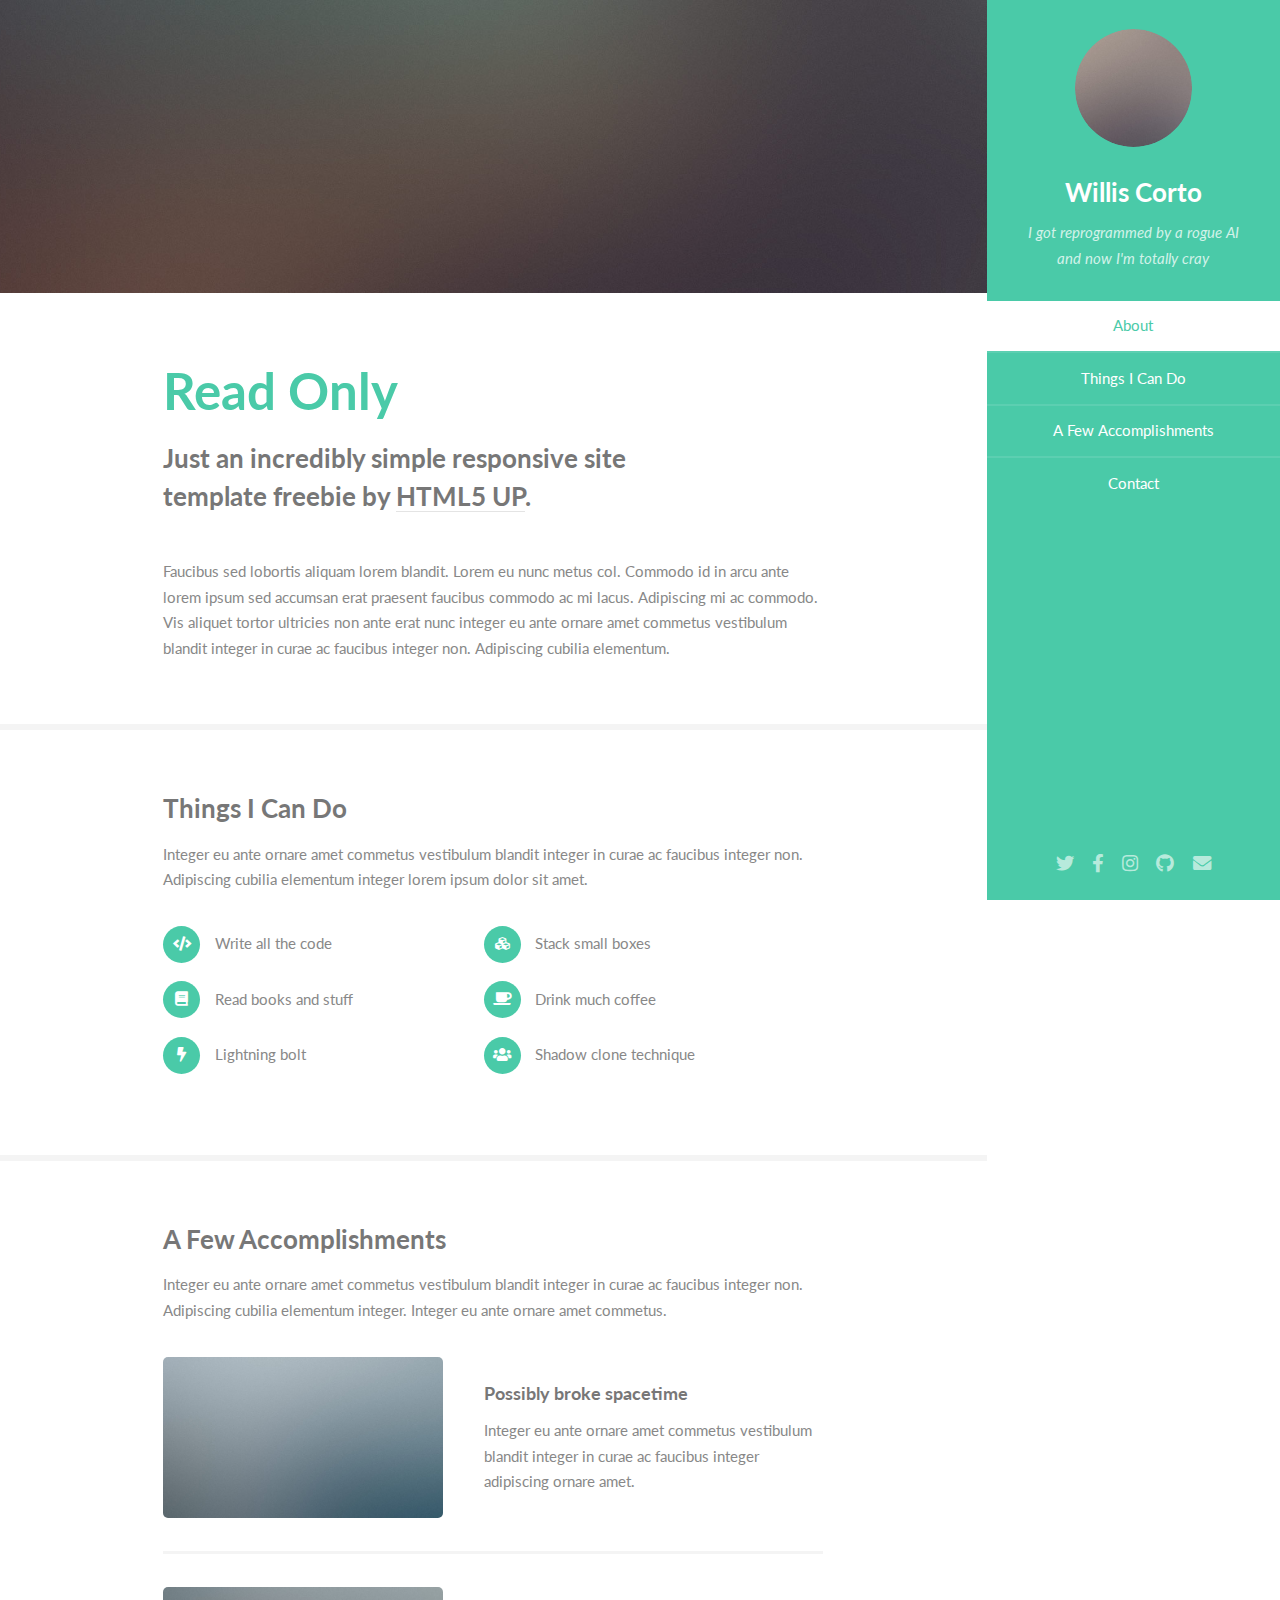
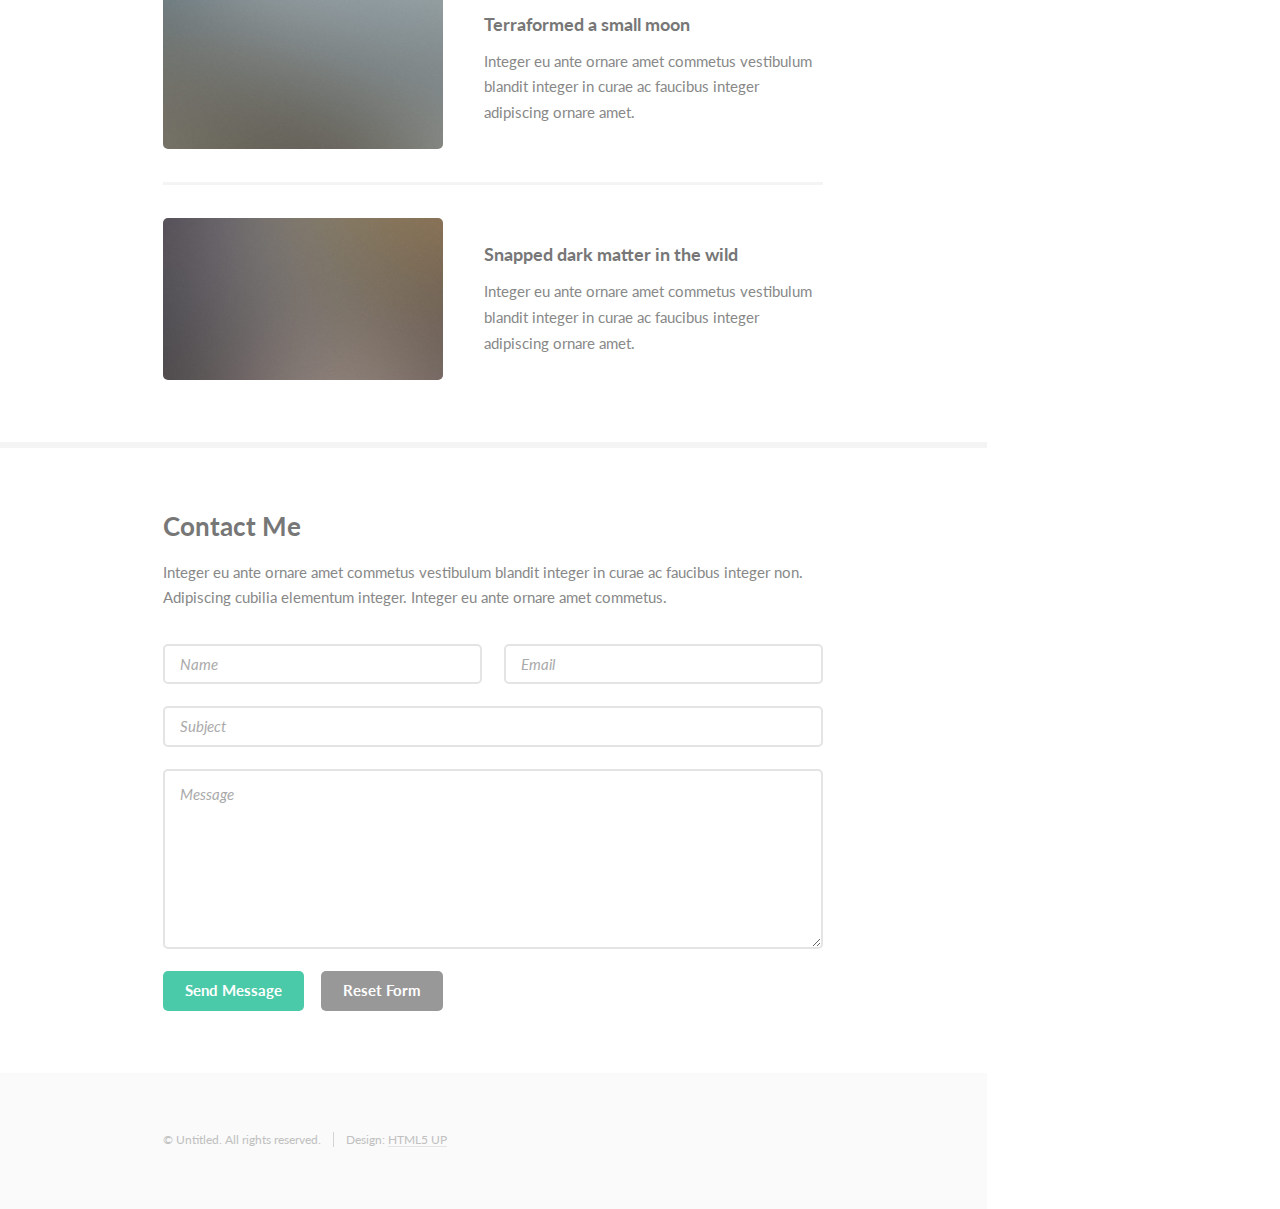
<file: index.html>
<!DOCTYPE HTML>
<!--
	Read Only by HTML5 UP
	html5up.net | @ajlkn
	Free for personal and commercial use under the CCA 3.0 license (html5up.net/license)
-->
<html>
	<head>
		<title>Read Only by HTML5 UP</title>
		<meta charset="utf-8" />
		<meta name="viewport" content="width=device-width, initial-scale=1, user-scalable=no" />
		<link rel="stylesheet" href="assets/css/main.css" />
	</head>
	<body class="is-preload">

		<!-- Header -->
			<section id="header">
				<header>
					<span class="image avatar"><img src="images/avatar.jpg" alt="" /></span>
					<h1 id="logo"><a href="#">Willis Corto</a></h1>
					<p>I got reprogrammed by a rogue AI<br />
					and now I'm totally cray</p>
				</header>
				<nav id="nav">
					<ul>
						<li><a href="#one" class="active">About</a></li>
						<li><a href="#two">Things I Can Do</a></li>
						<li><a href="#three">A Few Accomplishments</a></li>
						<li><a href="#four">Contact</a></li>
					</ul>
				</nav>
				<footer>
					<ul class="icons">
						<li><a href="#" class="icon brands fa-twitter"><span class="label">Twitter</span></a></li>
						<li><a href="#" class="icon brands fa-facebook-f"><span class="label">Facebook</span></a></li>
						<li><a href="#" class="icon brands fa-instagram"><span class="label">Instagram</span></a></li>
						<li><a href="#" class="icon brands fa-github"><span class="label">Github</span></a></li>
						<li><a href="#" class="icon solid fa-envelope"><span class="label">Email</span></a></li>
					</ul>
				</footer>
			</section>

		<!-- Wrapper -->
			<div id="wrapper">

				<!-- Main -->
					<div id="main">

						<!-- One -->
							<section id="one">
								<div class="image main" data-position="center">
									<img src="images/banner.jpg" alt="" />
								</div>
								<div class="container">
									<header class="major">
										<h2>Read Only</h2>
										<p>Just an incredibly simple responsive site<br />
										template freebie by <a href="http://html5up.net">HTML5 UP</a>.</p>
									</header>
									<p>Faucibus sed lobortis aliquam lorem blandit. Lorem eu nunc metus col. Commodo id in arcu ante lorem ipsum sed accumsan erat praesent faucibus commodo ac mi lacus. Adipiscing mi ac commodo. Vis aliquet tortor ultricies non ante erat nunc integer eu ante ornare amet commetus vestibulum blandit integer in curae ac faucibus integer non. Adipiscing cubilia elementum.</p>
								</div>
							</section>

						<!-- Two -->
							<section id="two">
								<div class="container">
									<h3>Things I Can Do</h3>
									<p>Integer eu ante ornare amet commetus vestibulum blandit integer in curae ac faucibus integer non. Adipiscing cubilia elementum integer lorem ipsum dolor sit amet.</p>
									<ul class="feature-icons">
										<li class="icon solid fa-code">Write all the code</li>
										<li class="icon solid fa-cubes">Stack small boxes</li>
										<li class="icon solid fa-book">Read books and stuff</li>
										<li class="icon solid fa-coffee">Drink much coffee</li>
										<li class="icon solid fa-bolt">Lightning bolt</li>
										<li class="icon solid fa-users">Shadow clone technique</li>
									</ul>
								</div>
							</section>

						<!-- Three -->
							<section id="three">
								<div class="container">
									<h3>A Few Accomplishments</h3>
									<p>Integer eu ante ornare amet commetus vestibulum blandit integer in curae ac faucibus integer non. Adipiscing cubilia elementum integer. Integer eu ante ornare amet commetus.</p>
									<div class="features">
										<article>
											<a href="#" class="image"><img src="images/pic01.jpg" alt="" /></a>
											<div class="inner">
												<h4>Possibly broke spacetime</h4>
												<p>Integer eu ante ornare amet commetus vestibulum blandit integer in curae ac faucibus integer adipiscing ornare amet.</p>
											</div>
										</article>
										<article>
											<a href="#" class="image"><img src="images/pic02.jpg" alt="" /></a>
											<div class="inner">
												<h4>Terraformed a small moon</h4>
												<p>Integer eu ante ornare amet commetus vestibulum blandit integer in curae ac faucibus integer adipiscing ornare amet.</p>
											</div>
										</article>
										<article>
											<a href="#" class="image"><img src="images/pic03.jpg" alt="" /></a>
											<div class="inner">
												<h4>Snapped dark matter in the wild</h4>
												<p>Integer eu ante ornare amet commetus vestibulum blandit integer in curae ac faucibus integer adipiscing ornare amet.</p>
											</div>
										</article>
									</div>
								</div>
							</section>

						<!-- Four -->
							<section id="four">
								<div class="container">
									<h3>Contact Me</h3>
									<p>Integer eu ante ornare amet commetus vestibulum blandit integer in curae ac faucibus integer non. Adipiscing cubilia elementum integer. Integer eu ante ornare amet commetus.</p>
									<form method="post" action="#">
										<div class="row gtr-uniform">
											<div class="col-6 col-12-xsmall"><input type="text" name="name" id="name" placeholder="Name" /></div>
											<div class="col-6 col-12-xsmall"><input type="email" name="email" id="email" placeholder="Email" /></div>
											<div class="col-12"><input type="text" name="subject" id="subject" placeholder="Subject" /></div>
											<div class="col-12"><textarea name="message" id="message" placeholder="Message" rows="6"></textarea></div>
											<div class="col-12">
												<ul class="actions">
													<li><input type="submit" class="primary" value="Send Message" /></li>
													<li><input type="reset" value="Reset Form" /></li>
												</ul>
											</div>
										</div>
									</form>
								</div>
							</section>

						<!-- Five -->
						<!--
							<section id="five">
								<div class="container">
									<h3>Elements</h3>

									<section>
										<h4>Text</h4>
										<p>This is <b>bold</b> and this is <strong>strong</strong>. This is <i>italic</i> and this is <em>emphasized</em>.
										This is <sup>superscript</sup> text and this is <sub>subscript</sub> text.
										This is <u>underlined</u> and this is code: <code>for (;;) { ... }</code>. Finally, <a href="#">this is a link</a>.</p>
										<hr />
										<header>
											<h4>Heading with a Subtitle</h4>
											<p>Lorem ipsum dolor sit amet nullam id egestas urna aliquam</p>
										</header>
										<p>Nunc lacinia ante nunc ac lobortis. Interdum adipiscing gravida odio porttitor sem non mi integer non faucibus ornare mi ut ante amet placerat aliquet. Volutpat eu sed ante lacinia sapien lorem accumsan varius montes viverra nibh in adipiscing blandit tempus accumsan.</p>
										<header>
											<h5>Heading with a Subtitle</h5>
											<p>Lorem ipsum dolor sit amet nullam id egestas urna aliquam</p>
										</header>
										<p>Nunc lacinia ante nunc ac lobortis. Interdum adipiscing gravida odio porttitor sem non mi integer non faucibus ornare mi ut ante amet placerat aliquet. Volutpat eu sed ante lacinia sapien lorem accumsan varius montes viverra nibh in adipiscing blandit tempus accumsan.</p>
										<hr />
										<h2>Heading Level 2</h2>
										<h3>Heading Level 3</h3>
										<h4>Heading Level 4</h4>
										<h5>Heading Level 5</h5>
										<h6>Heading Level 6</h6>
										<hr />
										<h5>Blockquote</h5>
										<blockquote>Fringilla nisl. Donec accumsan interdum nisi, quis tincidunt felis sagittis eget tempus euismod. Vestibulum ante ipsum primis in faucibus vestibulum. Blandit adipiscing eu felis iaculis volutpat ac adipiscing accumsan faucibus. Vestibulum ante ipsum primis in faucibus lorem ipsum dolor sit amet nullam adipiscing eu felis.</blockquote>
										<h5>Preformatted</h5>
										<pre><code>i = 0;

while (!deck.isInOrder()) {
    print 'Iteration ' + i;
    deck.shuffle();
    i++;
}

print 'It took ' + i + ' iterations to sort the deck.';</code></pre>
									</section>

									<section>
										<h4>Lists</h4>
										<div class="row">
											<div class="col-6 col-12-xsmall">
												<h5>Unordered</h5>
												<ul>
													<li>Dolor pulvinar etiam magna etiam.</li>
													<li>Sagittis adipiscing lorem eleifend.</li>
													<li>Felis enim feugiat dolore viverra.</li>
												</ul>
												<h5>Alternate</h5>
												<ul class="alt">
													<li>Dolor pulvinar etiam magna etiam.</li>
													<li>Sagittis adipiscing lorem eleifend.</li>
													<li>Felis enim feugiat dolore viverra.</li>
												</ul>
											</div>
											<div class="col-6 col-12-xsmall">
												<h5>Ordered</h5>
												<ol>
													<li>Dolor pulvinar etiam magna etiam.</li>
													<li>Etiam vel felis at lorem sed viverra.</li>
													<li>Felis enim feugiat dolore viverra.</li>
													<li>Dolor pulvinar etiam magna etiam.</li>
													<li>Etiam vel felis at lorem sed viverra.</li>
													<li>Felis enim feugiat dolore viverra.</li>
												</ol>
												<h5>Icons</h5>
												<ul class="icons">
													<li><a href="#" class="icon brands fa-twitter"><span class="label">Twitter</span></a></li>
													<li><a href="#" class="icon brands fa-facebook-f"><span class="label">Facebook</span></a></li>
													<li><a href="#" class="icon brands fa-instagram"><span class="label">Instagram</span></a></li>
													<li><a href="#" class="icon brands fa-github"><span class="label">Github</span></a></li>
													<li><a href="#" class="icon brands fa-dribbble"><span class="label">Dribbble</span></a></li>
													<li><a href="#" class="icon brands fa-tumblr"><span class="label">Tumblr</span></a></li>
												</ul>
											</div>
										</div>
										<h5>Actions</h5>
										<ul class="actions">
											<li><a href="#" class="button primary">Default</a></li>
											<li><a href="#" class="button">Default</a></li>
											<li><a href="#" class="button alt">Default</a></li>
										</ul>
										<ul class="actions small">
											<li><a href="#" class="button primary small">Small</a></li>
											<li><a href="#" class="button small">Small</a></li>
											<li><a href="#" class="button alt small">Small</a></li>
										</ul>
										<div class="row">
											<div class="col-3 col-6-medium col-12-xsmall">
												<ul class="actions stacked">
													<li><a href="#" class="button primary">Default</a></li>
													<li><a href="#" class="button">Default</a></li>
													<li><a href="#" class="button alt">Default</a></li>
												</ul>
											</div>
											<div class="col-3 col-6 col-12-xsmall">
												<ul class="actions stacked">
													<li><a href="#" class="button primary small">Small</a></li>
													<li><a href="#" class="button small">Small</a></li>
													<li><a href="#" class="button alt small">Small</a></li>
												</ul>
											</div>
											<div class="col-3 col-6-medium col-12-xsmall">
												<ul class="actions stacked">
													<li><a href="#" class="button primary fit">Default</a></li>
													<li><a href="#" class="button fit">Default</a></li>
													<li><a href="#" class="button alt fit">Default</a></li>
												</ul>
											</div>
											<div class="col-3 col-6-medium col-12-xsmall">
												<ul class="actions stacked">
													<li><a href="#" class="button primary small fit">Small</a></li>
													<li><a href="#" class="button small fit">Small</a></li>
													<li><a href="#" class="button alt small fit">Small</a></li>
												</ul>
											</div>
										</div>
									</section>

									<section>
										<h4>Table</h4>
										<h5>Default</h5>
										<div class="table-wrapper">
											<table>
												<thead>
													<tr>
														<th>Name</th>
														<th>Description</th>
														<th>Price</th>
													</tr>
												</thead>
												<tbody>
													<tr>
														<td>Item One</td>
														<td>Ante turpis integer aliquet porttitor.</td>
														<td>29.99</td>
													</tr>
													<tr>
														<td>Item Two</td>
														<td>Vis ac commodo adipiscing arcu aliquet.</td>
														<td>19.99</td>
													</tr>
													<tr>
														<td>Item Three</td>
														<td> Morbi faucibus arcu accumsan lorem.</td>
														<td>29.99</td>
													</tr>
													<tr>
														<td>Item Four</td>
														<td>Vitae integer tempus condimentum.</td>
														<td>19.99</td>
													</tr>
													<tr>
														<td>Item Five</td>
														<td>Ante turpis integer aliquet porttitor.</td>
														<td>29.99</td>
													</tr>
												</tbody>
												<tfoot>
													<tr>
														<td colspan="2"></td>
														<td>100.00</td>
													</tr>
												</tfoot>
											</table>
										</div>

										<h5>Alternate</h5>
										<div class="table-wrapper">
											<table class="alt">
												<thead>
													<tr>
														<th>Name</th>
														<th>Description</th>
														<th>Price</th>
													</tr>
												</thead>
												<tbody>
													<tr>
														<td>Item One</td>
														<td>Ante turpis integer aliquet porttitor.</td>
														<td>29.99</td>
													</tr>
													<tr>
														<td>Item Two</td>
														<td>Vis ac commodo adipiscing arcu aliquet.</td>
														<td>19.99</td>
													</tr>
													<tr>
														<td>Item Three</td>
														<td> Morbi faucibus arcu accumsan lorem.</td>
														<td>29.99</td>
													</tr>
													<tr>
														<td>Item Four</td>
														<td>Vitae integer tempus condimentum.</td>
														<td>19.99</td>
													</tr>
													<tr>
														<td>Item Five</td>
														<td>Ante turpis integer aliquet porttitor.</td>
														<td>29.99</td>
													</tr>
												</tbody>
												<tfoot>
													<tr>
														<td colspan="2"></td>
														<td>100.00</td>
													</tr>
												</tfoot>
											</table>
										</div>
									</section>

									<section>
										<h4>Buttons</h4>
										<ul class="actions">
											<li><a href="#" class="button primary">Primary</a></li>
											<li><a href="#" class="button">Default</a></li>
											<li><a href="#" class="button alt">Alternate</a></li>
										</ul>
										<ul class="actions">
											<li><a href="#" class="button primary large">Large</a></li>
											<li><a href="#" class="button">Default</a></li>
											<li><a href="#" class="button alt small">Small</a></li>
										</ul>
										<ul class="actions fit">
											<li><a href="#" class="button primary fit">Fit</a></li>
											<li><a href="#" class="button fit">Fit</a></li>
											<li><a href="#" class="button alt fit">Fit</a></li>
										</ul>
										<ul class="actions fit small">
											<li><a href="#" class="button primary fit small">Fit + Small</a></li>
											<li><a href="#" class="button fit small">Fit + Small</a></li>
											<li><a href="#" class="button alt fit small">Fit + Small</a></li>
										</ul>
										<ul class="actions">
											<li><a href="#" class="button primary icon solid fa-download">Icon</a></li>
											<li><a href="#" class="button icon solid fa-download">Icon</a></li>
											<li><a href="#" class="button alt icon solid fa-check">Icon</a></li>
										</ul>
										<ul class="actions">
											<li><span class="button primary disabled">Primary</span></li>
											<li><span class="button disabled">Default</span></li>
											<li><span class="button alt disabled">Alternate</span></li>
										</ul>
									</section>

									<section>
										<h4>Form</h4>
										<form method="post" action="#">
											<div class="row gtr-uniform">
												<div class="col-6 col-12-xsmall">
													<input type="text" name="demo-name" id="demo-name" value="" placeholder="Name" />
												</div>
												<div class="col-6 col-12-xsmall">
													<input type="email" name="demo-email" id="demo-email" value="" placeholder="Email" />
												</div>
												<div class="col-12">
													<select name="demo-category" id="demo-category">
														<option value="">- Category -</option>
														<option value="1">Manufacturing</option>
														<option value="1">Shipping</option>
														<option value="1">Administration</option>
														<option value="1">Human Resources</option>
													</select>
												</div>
												<div class="col-4 col-12-medium">
													<input type="radio" id="demo-priority-low" name="demo-priority" checked>
													<label for="demo-priority-low">Low Priority</label>
												</div>
												<div class="col-4 col-12-medium">
													<input type="radio" id="demo-priority-normal" name="demo-priority">
													<label for="demo-priority-normal">Normal Priority</label>
												</div>
												<div class="col-4 col-12-medium">
													<input type="radio" id="demo-priority-high" name="demo-priority">
													<label for="demo-priority-high">High Priority</label>
												</div>
												<div class="col-6 col-12-medium">
													<input type="checkbox" id="demo-copy" name="demo-copy">
													<label for="demo-copy">Email me a copy of this message</label>
												</div>
												<div class="col-6 col-12-medium">
													<input type="checkbox" id="demo-human" name="demo-human" checked>
													<label for="demo-human">I am a human and not a robot</label>
												</div>
												<div class="col-12">
													<textarea name="demo-message" id="demo-message" placeholder="Enter your message" rows="6"></textarea>
												</div>
												<div class="col-12">
													<ul class="actions">
														<li><input type="submit" value="Send Message" /></li>
														<li><input type="reset" value="Reset" class="alt" /></li>
													</ul>
												</div>
											</div>
										</form>
									</section>

									<section>
										<h4>Image</h4>
										<h5>Fit</h5>
										<span class="image fit"><img src="images/banner.jpg" alt="" /></span>
										<div class="box alt">
											<div class="row gtr-50 gtr-uniform">
												<div class="col-4"><span class="image fit"><img src="images/pic01.jpg" alt="" /></span></div>
												<div class="col-4"><span class="image fit"><img src="images/pic02.jpg" alt="" /></span></div>
												<div class="col-4"><span class="image fit"><img src="images/pic03.jpg" alt="" /></span></div>
												<div class="col-4"><span class="image fit"><img src="images/pic02.jpg" alt="" /></span></div>
												<div class="col-4"><span class="image fit"><img src="images/pic03.jpg" alt="" /></span></div>
												<div class="col-4"><span class="image fit"><img src="images/pic01.jpg" alt="" /></span></div>
												<div class="col-4"><span class="image fit"><img src="images/pic03.jpg" alt="" /></span></div>
												<div class="col-4"><span class="image fit"><img src="images/pic01.jpg" alt="" /></span></div>
												<div class="col-4"><span class="image fit"><img src="images/pic02.jpg" alt="" /></span></div>
											</div>
										</div>
										<h5>Left &amp; Right</h5>
										<p><span class="image left"><img src="images/avatar.jpg" alt="" /></span>Fringilla nisl. Donec accumsan interdum nisi, quis tincidunt felis sagittis eget. tempus euismod. Vestibulum ante ipsum primis in faucibus vestibulum. Blandit adipiscing eu felis iaculis volutpat ac adipiscing accumsan eu faucibus. Integer ac pellentesque praesent tincidunt felis sagittis eget. tempus euismod. Vestibulum ante ipsum primis in faucibus vestibulum. Blandit adipiscing eu felis iaculis volutpat ac adipiscing accumsan eu faucibus. Integer ac pellentesque praesent. Donec accumsan interdum nisi, quis tincidunt felis sagittis eget. tempus euismod. Vestibulum ante ipsum primis in faucibus vestibulum. Blandit adipiscing eu felis iaculis volutpat ac adipiscing accumsan eu faucibus. Integer ac pellentesque praesent tincidunt felis sagittis eget. tempus euismod. Vestibulum ante ipsum primis in faucibus vestibulum. Blandit adipiscing eu felis iaculis volutpat ac adipiscing accumsan eu faucibus. Integer ac pellentesque praesent.</p>
										<p><span class="image right"><img src="images/avatar.jpg" alt="" /></span>Fringilla nisl. Donec accumsan interdum nisi, quis tincidunt felis sagittis eget. tempus euismod. Vestibulum ante ipsum primis in faucibus vestibulum. Blandit adipiscing eu felis iaculis volutpat ac adipiscing accumsan eu faucibus. Integer ac pellentesque praesent tincidunt felis sagittis eget. tempus euismod. Vestibulum ante ipsum primis in faucibus vestibulum. Blandit adipiscing eu felis iaculis volutpat ac adipiscing accumsan eu faucibus. Integer ac pellentesque praesent. Donec accumsan interdum nisi, quis tincidunt felis sagittis eget. tempus euismod. Vestibulum ante ipsum primis in faucibus vestibulum. Blandit adipiscing eu felis iaculis volutpat ac adipiscing accumsan eu faucibus. Integer ac pellentesque praesent tincidunt felis sagittis eget. tempus euismod. Vestibulum ante ipsum primis in faucibus vestibulum. Blandit adipiscing eu felis iaculis volutpat ac adipiscing accumsan eu faucibus. Integer ac pellentesque praesent.</p>
									</section>

								</div>
							</section>
						-->

					</div>

				<!-- Footer -->
					<section id="footer">
						<div class="container">
							<ul class="copyright">
								<li>&copy; Untitled. All rights reserved.</li><li>Design: <a href="http://html5up.net">HTML5 UP</a></li>
							</ul>
						</div>
					</section>

			</div>

		<!-- Scripts -->
			<script src="assets/js/jquery.min.js"></script>
			<script src="assets/js/jquery.scrollex.min.js"></script>
			<script src="assets/js/jquery.scrolly.min.js"></script>
			<script src="assets/js/browser.min.js"></script>
			<script src="assets/js/breakpoints.min.js"></script>
			<script src="assets/js/util.js"></script>
			<script src="assets/js/main.js"></script>

	</body>
</html>
</file>
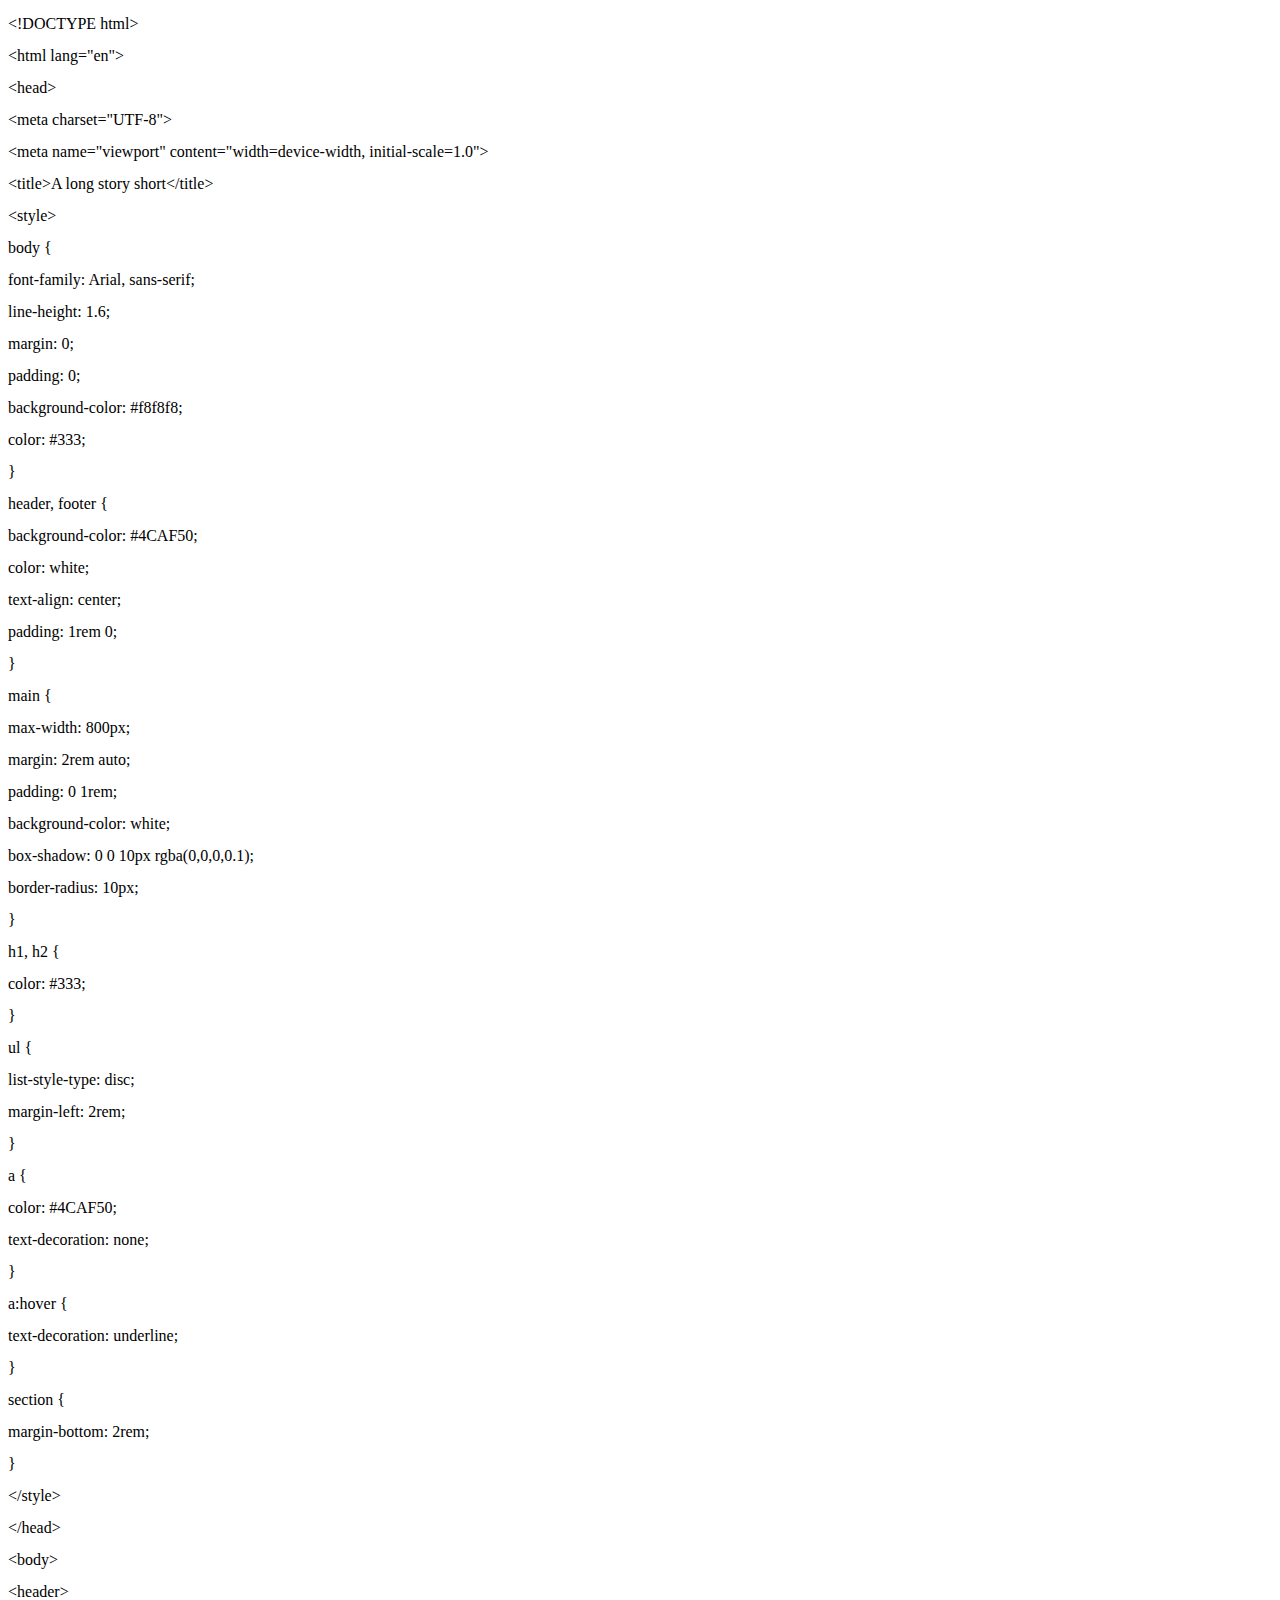
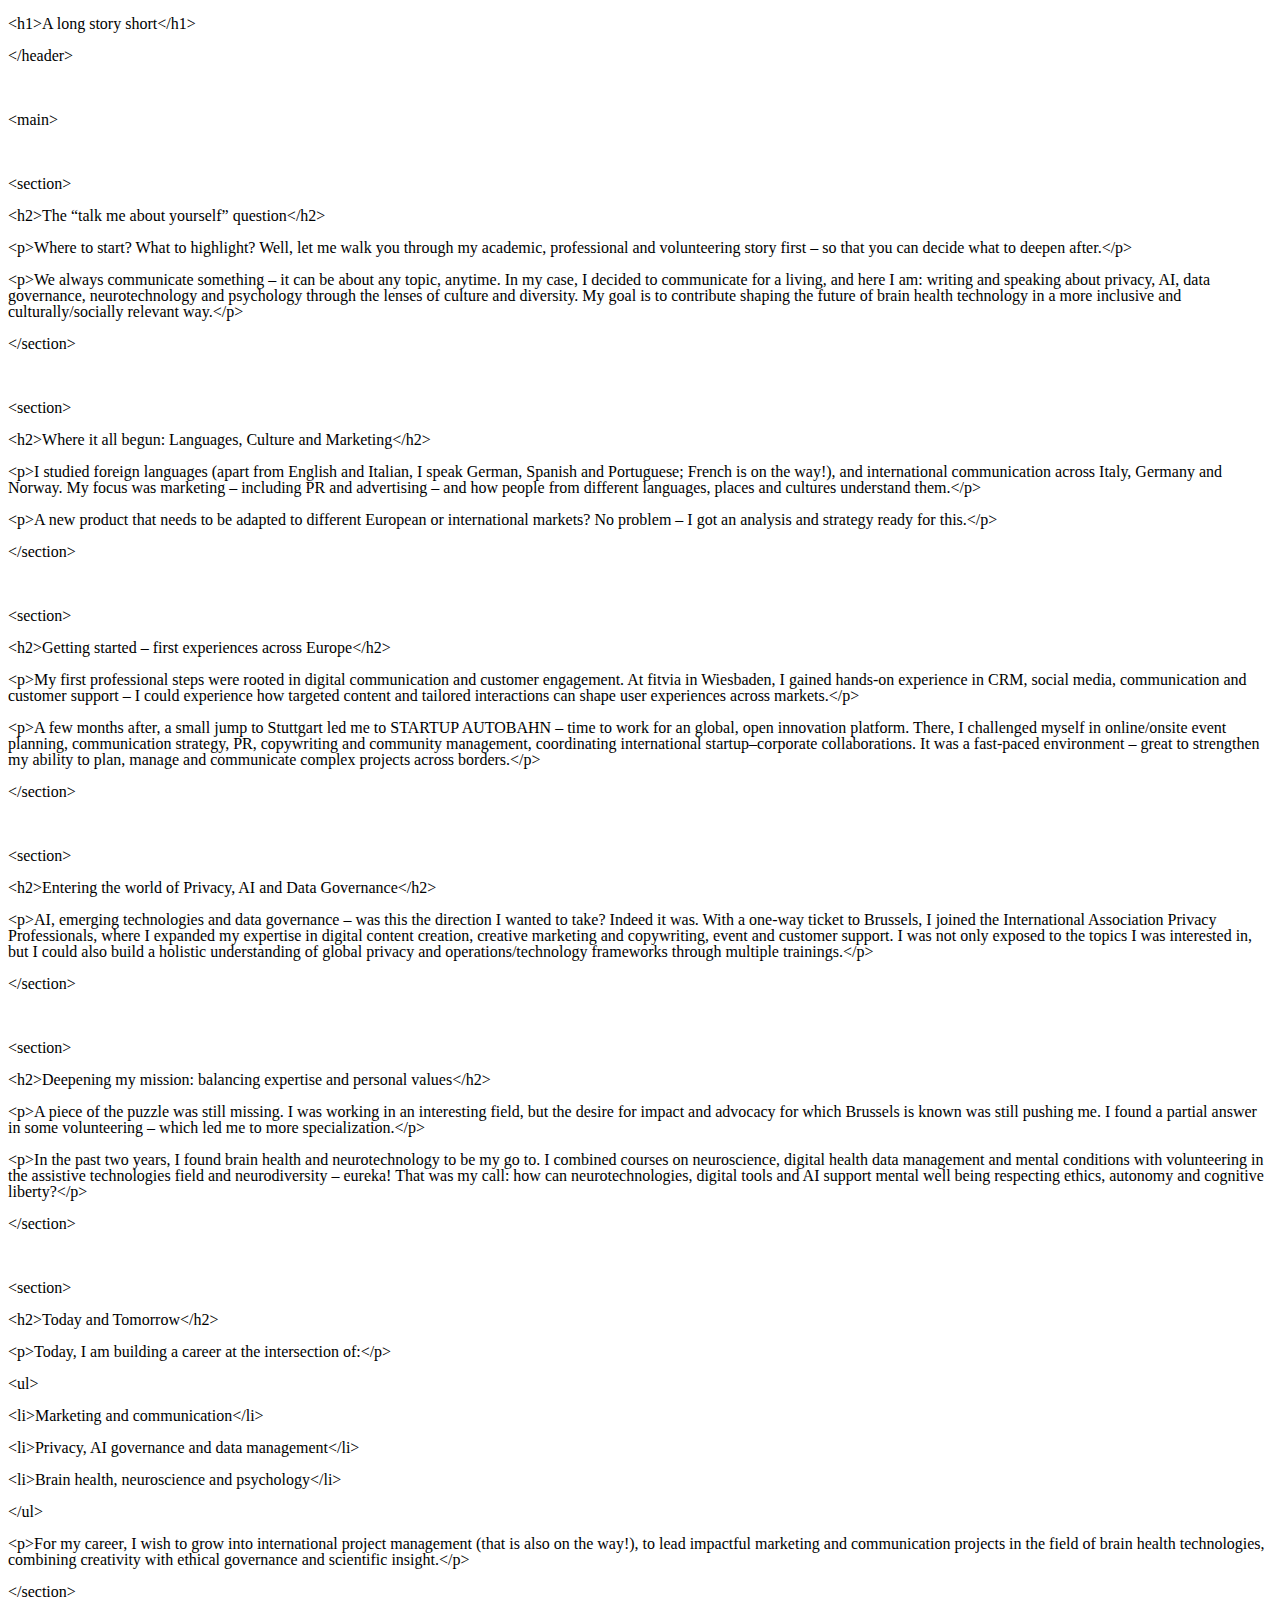
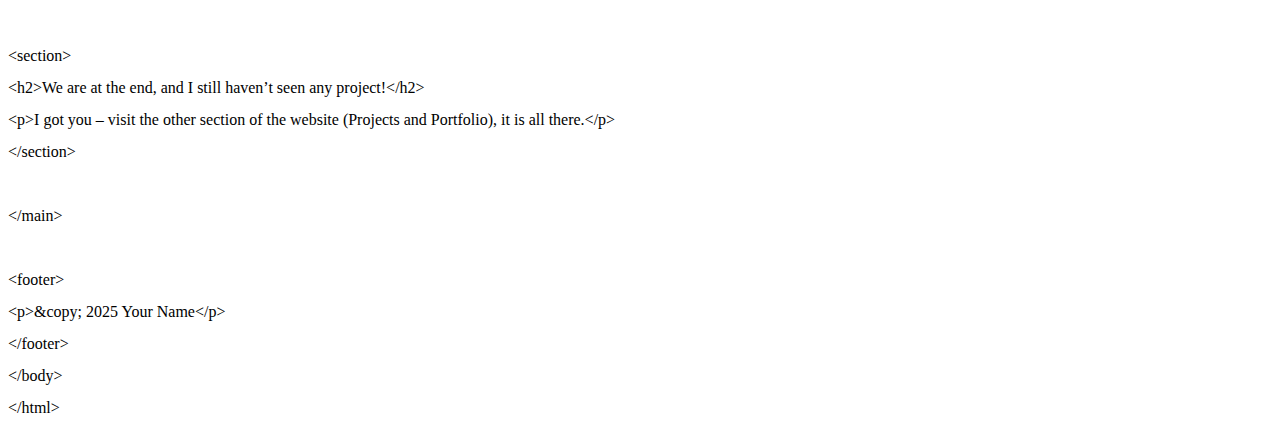
<file: webpage1.html>
<!DOCTYPE html>
<html>
<head>
	<meta http-equiv="content-type" content="text/html; charset=utf-8"/>
	<title></title>
	<meta name="generator" content="LibreOffice 24.2.7.2 (Linux)"/>
	<meta name="created" content="2025-12-08T14:31:40.509777163"/>
	<meta name="changed" content="2025-12-08T14:32:15.341569677"/>
	<style type="text/css">
		@page { size: 8.27in 11.69in; margin: 0.79in }
		p { line-height: 115%; margin-bottom: 0.1in; background: transparent }
	</style>
</head>
<body lang="en-US" link="#000080" vlink="#800000" dir="ltr"><p style="line-height: 100%; margin-bottom: 0in">
&lt;!DOCTYPE html&gt;</p>
<p style="line-height: 100%; margin-bottom: 0in">&lt;html lang=&quot;en&quot;&gt;</p>
<p style="line-height: 100%; margin-bottom: 0in">&lt;head&gt;</p>
<p style="line-height: 100%; margin-bottom: 0in">    &lt;meta
charset=&quot;UTF-8&quot;&gt;</p>
<p style="line-height: 100%; margin-bottom: 0in">    &lt;meta
name=&quot;viewport&quot; content=&quot;width=device-width,
initial-scale=1.0&quot;&gt;</p>
<p style="line-height: 100%; margin-bottom: 0in">    &lt;title&gt;A
long story short&lt;/title&gt;</p>
<p style="line-height: 100%; margin-bottom: 0in">    &lt;style&gt;</p>
<p style="line-height: 100%; margin-bottom: 0in">        body {</p>
<p style="line-height: 100%; margin-bottom: 0in">           
font-family: Arial, sans-serif;</p>
<p style="line-height: 100%; margin-bottom: 0in">           
line-height: 1.6;</p>
<p style="line-height: 100%; margin-bottom: 0in">            margin:
0;</p>
<p style="line-height: 100%; margin-bottom: 0in">            padding:
0;</p>
<p style="line-height: 100%; margin-bottom: 0in">           
background-color: #f8f8f8;</p>
<p style="line-height: 100%; margin-bottom: 0in">            color:
#333;</p>
<p style="line-height: 100%; margin-bottom: 0in">        }</p>
<p style="line-height: 100%; margin-bottom: 0in">        header,
footer {</p>
<p style="line-height: 100%; margin-bottom: 0in">           
background-color: #4CAF50;</p>
<p style="line-height: 100%; margin-bottom: 0in">            color:
white;</p>
<p style="line-height: 100%; margin-bottom: 0in">           
text-align: center;</p>
<p style="line-height: 100%; margin-bottom: 0in">            padding:
1rem 0;</p>
<p style="line-height: 100%; margin-bottom: 0in">        }</p>
<p style="line-height: 100%; margin-bottom: 0in">        main {</p>
<p style="line-height: 100%; margin-bottom: 0in">           
max-width: 800px;</p>
<p style="line-height: 100%; margin-bottom: 0in">            margin:
2rem auto;</p>
<p style="line-height: 100%; margin-bottom: 0in">            padding:
0 1rem;</p>
<p style="line-height: 100%; margin-bottom: 0in">           
background-color: white;</p>
<p style="line-height: 100%; margin-bottom: 0in">           
box-shadow: 0 0 10px rgba(0,0,0,0.1);</p>
<p style="line-height: 100%; margin-bottom: 0in">           
border-radius: 10px;</p>
<p style="line-height: 100%; margin-bottom: 0in">        }</p>
<p style="line-height: 100%; margin-bottom: 0in">        h1, h2 {</p>
<p style="line-height: 100%; margin-bottom: 0in">            color:
#333;</p>
<p style="line-height: 100%; margin-bottom: 0in">        }</p>
<p style="line-height: 100%; margin-bottom: 0in">        ul {</p>
<p style="line-height: 100%; margin-bottom: 0in">           
list-style-type: disc;</p>
<p style="line-height: 100%; margin-bottom: 0in">           
margin-left: 2rem;</p>
<p style="line-height: 100%; margin-bottom: 0in">        }</p>
<p style="line-height: 100%; margin-bottom: 0in">        a {</p>
<p style="line-height: 100%; margin-bottom: 0in">            color:
#4CAF50;</p>
<p style="line-height: 100%; margin-bottom: 0in">           
text-decoration: none;</p>
<p style="line-height: 100%; margin-bottom: 0in">        }</p>
<p style="line-height: 100%; margin-bottom: 0in">        a:hover {</p>
<p style="line-height: 100%; margin-bottom: 0in">           
text-decoration: underline;</p>
<p style="line-height: 100%; margin-bottom: 0in">        }</p>
<p style="line-height: 100%; margin-bottom: 0in">        section {</p>
<p style="line-height: 100%; margin-bottom: 0in">           
margin-bottom: 2rem;</p>
<p style="line-height: 100%; margin-bottom: 0in">        }</p>
<p style="line-height: 100%; margin-bottom: 0in">    &lt;/style&gt;</p>
<p style="line-height: 100%; margin-bottom: 0in">&lt;/head&gt;</p>
<p style="line-height: 100%; margin-bottom: 0in">&lt;body&gt;</p>
<p style="line-height: 100%; margin-bottom: 0in">    &lt;header&gt;</p>
<p style="line-height: 100%; margin-bottom: 0in">        &lt;h1&gt;A
long story short&lt;/h1&gt;</p>
<p style="line-height: 100%; margin-bottom: 0in">    &lt;/header&gt;</p>
<p style="line-height: 100%; margin-bottom: 0in"><br/>

</p>
<p style="line-height: 100%; margin-bottom: 0in">    &lt;main&gt;</p>
<p style="line-height: 100%; margin-bottom: 0in"><br/>

</p>
<p style="line-height: 100%; margin-bottom: 0in">        &lt;section&gt;</p>
<p style="line-height: 100%; margin-bottom: 0in">            &lt;h2&gt;The
“talk me about yourself” question&lt;/h2&gt;</p>
<p style="line-height: 100%; margin-bottom: 0in">            &lt;p&gt;Where
to start? What to highlight? Well, let me walk you through my
academic, professional and volunteering story first – so that you
can decide what to deepen after.&lt;/p&gt;</p>
<p style="line-height: 100%; margin-bottom: 0in">            &lt;p&gt;We
always communicate something – it can be about any topic, anytime.
In my case, I decided to communicate for a living, and here I am:
writing and speaking about privacy, AI, data governance,
neurotechnology and psychology through the lenses of culture and
diversity. My goal is to contribute shaping the future of brain
health technology in a more inclusive and culturally/socially
relevant way.&lt;/p&gt;</p>
<p style="line-height: 100%; margin-bottom: 0in">        &lt;/section&gt;</p>
<p style="line-height: 100%; margin-bottom: 0in"><br/>

</p>
<p style="line-height: 100%; margin-bottom: 0in">        &lt;section&gt;</p>
<p style="line-height: 100%; margin-bottom: 0in">           
&lt;h2&gt;Where it all begun: Languages, Culture and Marketing&lt;/h2&gt;</p>
<p style="line-height: 100%; margin-bottom: 0in">            &lt;p&gt;I
studied foreign languages (apart from English and Italian, I speak
German, Spanish and Portuguese; French is on the way!), and
international communication across Italy, Germany and Norway. My
focus was marketing – including PR and advertising – and how
people from different languages, places and cultures understand
them.&lt;/p&gt;</p>
<p style="line-height: 100%; margin-bottom: 0in">            &lt;p&gt;A
new product that needs to be adapted to different European or
international markets? No problem – I got an analysis and strategy
ready for this.&lt;/p&gt;</p>
<p style="line-height: 100%; margin-bottom: 0in">        &lt;/section&gt;</p>
<p style="line-height: 100%; margin-bottom: 0in"><br/>

</p>
<p style="line-height: 100%; margin-bottom: 0in">        &lt;section&gt;</p>
<p style="line-height: 100%; margin-bottom: 0in">           
&lt;h2&gt;Getting started – first experiences across Europe&lt;/h2&gt;</p>
<p style="line-height: 100%; margin-bottom: 0in">            &lt;p&gt;My
first professional steps were rooted in digital communication and
customer engagement. At fitvia in Wiesbaden, I gained hands-on
experience in CRM, social media, communication and customer support –
I could experience how targeted content and tailored interactions can
shape user experiences across markets.&lt;/p&gt;</p>
<p style="line-height: 100%; margin-bottom: 0in">            &lt;p&gt;A
few months after, a small jump to Stuttgart led me to STARTUP
AUTOBAHN – time to work for an global, open innovation platform.
There, I challenged myself in online/onsite event planning,
communication strategy, PR, copywriting and community management,
coordinating international startup–corporate collaborations. It was
a fast-paced environment – great to strengthen my ability to plan,
manage and communicate complex projects across borders.&lt;/p&gt;</p>
<p style="line-height: 100%; margin-bottom: 0in">        &lt;/section&gt;</p>
<p style="line-height: 100%; margin-bottom: 0in"><br/>

</p>
<p style="line-height: 100%; margin-bottom: 0in">        &lt;section&gt;</p>
<p style="line-height: 100%; margin-bottom: 0in">           
&lt;h2&gt;Entering the world of Privacy, AI and Data Governance&lt;/h2&gt;</p>
<p style="line-height: 100%; margin-bottom: 0in">            &lt;p&gt;AI,
emerging technologies and data governance – was this the direction
I wanted to take? Indeed it was. With a one-way ticket to Brussels, I
joined the International Association Privacy Professionals, where I
expanded my expertise in digital content creation, creative marketing
and copywriting, event and customer support. I was not only exposed
to the topics I was interested in, but I could also build a holistic
understanding of global privacy and operations/technology frameworks
through multiple trainings.&lt;/p&gt;</p>
<p style="line-height: 100%; margin-bottom: 0in">        &lt;/section&gt;</p>
<p style="line-height: 100%; margin-bottom: 0in"><br/>

</p>
<p style="line-height: 100%; margin-bottom: 0in">        &lt;section&gt;</p>
<p style="line-height: 100%; margin-bottom: 0in">           
&lt;h2&gt;Deepening my mission: balancing expertise and personal
values&lt;/h2&gt;</p>
<p style="line-height: 100%; margin-bottom: 0in">            &lt;p&gt;A
piece of the puzzle was still missing. I was working in an
interesting field, but the desire for impact and advocacy for which
Brussels is known was still pushing me. I found a partial answer in
some volunteering – which led me to more specialization.&lt;/p&gt;</p>
<p style="line-height: 100%; margin-bottom: 0in">            &lt;p&gt;In
the past two years, I found brain health and neurotechnology to be my
go to. I combined courses on neuroscience, digital health data
management and mental conditions with volunteering in the assistive
technologies field and neurodiversity – eureka! That was my call:
how can neurotechnologies, digital tools and AI support mental well
being respecting ethics, autonomy and cognitive liberty?&lt;/p&gt;</p>
<p style="line-height: 100%; margin-bottom: 0in">        &lt;/section&gt;</p>
<p style="line-height: 100%; margin-bottom: 0in"><br/>

</p>
<p style="line-height: 100%; margin-bottom: 0in">        &lt;section&gt;</p>
<p style="line-height: 100%; margin-bottom: 0in">           
&lt;h2&gt;Today and Tomorrow&lt;/h2&gt;</p>
<p style="line-height: 100%; margin-bottom: 0in">           
&lt;p&gt;Today, I am building a career at the intersection of:&lt;/p&gt;</p>
<p style="line-height: 100%; margin-bottom: 0in">            &lt;ul&gt;</p>
<p style="line-height: 100%; margin-bottom: 0in">               
&lt;li&gt;Marketing and communication&lt;/li&gt;</p>
<p style="line-height: 100%; margin-bottom: 0in">               
&lt;li&gt;Privacy, AI governance and data management&lt;/li&gt;</p>
<p style="line-height: 100%; margin-bottom: 0in">               
&lt;li&gt;Brain health, neuroscience and psychology&lt;/li&gt;</p>
<p style="line-height: 100%; margin-bottom: 0in">            &lt;/ul&gt;</p>
<p style="line-height: 100%; margin-bottom: 0in">            &lt;p&gt;For
my career, I wish to grow into international project management (that
is also on the way!), to lead impactful marketing and communication
projects in the field of brain health technologies, combining
creativity with ethical governance and scientific insight.&lt;/p&gt;</p>
<p style="line-height: 100%; margin-bottom: 0in">        &lt;/section&gt;</p>
<p style="line-height: 100%; margin-bottom: 0in"><br/>

</p>
<p style="line-height: 100%; margin-bottom: 0in">        &lt;section&gt;</p>
<p style="line-height: 100%; margin-bottom: 0in">            &lt;h2&gt;We
are at the end, and I still haven’t seen any project!&lt;/h2&gt;</p>
<p style="line-height: 100%; margin-bottom: 0in">            &lt;p&gt;I
got you – visit the other section of the website (Projects and
Portfolio), it is all there.&lt;/p&gt;</p>
<p style="line-height: 100%; margin-bottom: 0in">        &lt;/section&gt;</p>
<p style="line-height: 100%; margin-bottom: 0in"><br/>

</p>
<p style="line-height: 100%; margin-bottom: 0in">    &lt;/main&gt;</p>
<p style="line-height: 100%; margin-bottom: 0in"><br/>

</p>
<p style="line-height: 100%; margin-bottom: 0in">    &lt;footer&gt;</p>
<p style="line-height: 100%; margin-bottom: 0in">        &lt;p&gt;&amp;copy;
2025 Your Name&lt;/p&gt;</p>
<p style="line-height: 100%; margin-bottom: 0in">    &lt;/footer&gt;</p>
<p style="line-height: 100%; margin-bottom: 0in">&lt;/body&gt;</p>
<p style="line-height: 100%; margin-bottom: 0in">&lt;/html&gt;</p>
</body>
</html>
</file>
<file: assets/css/main.css>
@import url("fontawesome-all.min.css");
@import url("https://fonts.googleapis.com/css?family=Lato:400,400italic,700,700italic|Source+Code+Pro:400");

/*
	Read Only by HTML5 UP
	html5up.net | @ajlkn
	Free for personal and commercial use under the CCA 3.0 license (html5up.net/license)
*/

html, body, div, span, applet, object,
iframe, h1, h2, h3, h4, h5, h6, p, blockquote,
pre, a, abbr, acronym, address, big, cite,
code, del, dfn, em, img, ins, kbd, q, s, samp,
small, strike, strong, sub, sup, tt, var, b,
u, i, center, dl, dt, dd, ol, ul, li, fieldset,
form, label, legend, table, caption, tbody,
tfoot, thead, tr, th, td, article, aside,
canvas, details, embed, figure, figcaption,
footer, header, hgroup, menu, nav, output, ruby,
section, summary, time, mark, audio, video {
	margin: 0;
	padding: 0;
	border: 0;
	font-size: 100%;
	font: inherit;
	vertical-align: baseline;}

article, aside, details, figcaption, figure,
footer, header, hgroup, menu, nav, section {
	display: block;}

body {
	line-height: 1;
}

ol, ul {
	list-style: none;
}

blockquote, q {
	quotes: none;
}

	blockquote:before, blockquote:after, q:before, q:after {
		content: '';
		content: none;
	}

table {
	border-collapse: collapse;
	border-spacing: 0;
}

body {
	-webkit-text-size-adjust: none;
}

mark {
	background-color: transparent;
	color: inherit;
}

input::-moz-focus-inner {
	border: 0;
	padding: 0;
}

input, select, textarea {
	-moz-appearance: none;
	-webkit-appearance: none;
	-ms-appearance: none;
	appearance: none;
}

/* Basic */

	html {
		box-sizing: border-box;
	}

	*, *:before, *:after {
		box-sizing: inherit;
	}

	body {
		background: #fff;
	}

		body.is-preload *, body.is-preload *:before, body.is-preload *:after {
			-moz-animation: none !important;
			-webkit-animation: none !important;
			-ms-animation: none !important;
			animation: none !important;
			-moz-transition: none !important;
			-webkit-transition: none !important;
			-ms-transition: none !important;
			transition: none !important;
		}

	body, input, select, textarea {
		color: #888;
		font-family: "Lato", sans-serif;
		font-size: 16pt;
		font-weight: 400;
		line-height: 1.75em;
	}

	a {
		-moz-transition: color 0.2s ease-in-out, border-color 0.2s ease-in-out;
		-webkit-transition: color 0.2s ease-in-out, border-color 0.2s ease-in-out;
		-ms-transition: color 0.2s ease-in-out, border-color 0.2s ease-in-out;
		transition: color 0.2s ease-in-out, border-color 0.2s ease-in-out;
		border-bottom: solid 1px #e4e4e4;
		color: inherit;
		text-decoration: none;
	}

		a:hover {
			border-bottom-color: transparent;
			color: #4acaa8 !important;
		}

	strong, b {
		color: #777;
		font-weight: 700;
	}

	em, i {
		font-style: italic;
	}

	p {
		margin: 0 0 2.25em 0;
	}

	h1, h2, h3, h4, h5, h6 {
		color: #777;
		font-weight: 700;
		line-height: 1em;
		margin: 0 0 0.5625em 0;
	}

		h1 a, h2 a, h3 a, h4 a, h5 a, h6 a {
			border: 0;
			color: inherit;
			text-decoration: none;
		}

	h2 {
		font-size: 2em;
		line-height: 1.5em;
	}

	h3 {
		font-size: 1.75em;
		line-height: 1.5em;
	}

	h4 {
		font-size: 1.25em;
		line-height: 1.5em;
	}

	h5 {
		font-size: 0.9em;
		line-height: 1.5em;
	}

	h6 {
		font-size: 0.7em;
		line-height: 1.5em;
	}

	sub {
		font-size: 0.8em;
		position: relative;
		top: 0.5em;
	}

	sup {
		font-size: 0.8em;
		position: relative;
		top: -0.5em;
	}

	hr {
		border: 0;
		border-bottom: solid 2px #f4f4f4;
		margin: 2.25em 0;
	}

		hr.major {
			margin: 3.375em 0;
		}

	blockquote {
		border-left: solid 8px #e4e4e4;
		font-style: italic;
		margin: 0 0 2.25em 0;
		padding: 0.5em 0 0.5em 2em;
	}

	code {
		background: #555;
		border-radius: 5px;
		color: #fff;
		font-family: "Source Code Pro", monospace;
		font-size: 0.9em;
		margin: 0 0.25em;
		padding: 0.25em 0.65em;
	}

	pre {
		font-family: "Source Code Pro", monospace;
		font-size: 0.9em;
		margin: 0 0 2.25em 0;
	}

		pre code {
			-webkit-overflow-scrolling: touch;
			display: block;
			line-height: 1.5em;
			overflow-x: auto;
			padding: 1em 1.5em;
		}

	.align-left {
		text-align: left;
	}

	.align-center {
		text-align: center;
	}

	.align-right {
		text-align: right;
	}

/* Row */

	.row {
		display: flex;
		flex-wrap: wrap;
		box-sizing: border-box;
		align-items: stretch;
	}

		.row > * {
			box-sizing: border-box;
		}

		.row.gtr-uniform > * > :last-child {
			margin-bottom: 0;
		}

		.row.aln-left {
			justify-content: flex-start;
		}

		.row.aln-center {
			justify-content: center;
		}

		.row.aln-right {
			justify-content: flex-end;
		}

		.row.aln-top {
			align-items: flex-start;
		}

		.row.aln-middle {
			align-items: center;
		}

		.row.aln-bottom {
			align-items: flex-end;
		}

		.row > .imp {
			order: -1;
		}

		.row > .col-1 {
			width: 8.33333%;
		}

		.row > .off-1 {
			margin-left: 8.33333%;
		}

		.row > .col-2 {
			width: 16.66667%;
		}

		.row > .off-2 {
			margin-left: 16.66667%;
		}

		.row > .col-3 {
			width: 25%;
		}

		.row > .off-3 {
			margin-left: 25%;
		}

		.row > .col-4 {
			width: 33.33333%;
		}

		.row > .off-4 {
			margin-left: 33.33333%;
		}

		.row > .col-5 {
			width: 41.66667%;
		}

		.row > .off-5 {
			margin-left: 41.66667%;
		}

		.row > .col-6 {
			width: 50%;
		}

		.row > .off-6 {
			margin-left: 50%;
		}

		.row > .col-7 {
			width: 58.33333%;
		}

		.row > .off-7 {
			margin-left: 58.33333%;
		}

		.row > .col-8 {
			width: 66.66667%;
		}

		.row > .off-8 {
			margin-left: 66.66667%;
		}

		.row > .col-9 {
			width: 75%;
		}

		.row > .off-9 {
			margin-left: 75%;
		}

		.row > .col-10 {
			width: 83.33333%;
		}

		.row > .off-10 {
			margin-left: 83.33333%;
		}

		.row > .col-11 {
			width: 91.66667%;
		}

		.row > .off-11 {
			margin-left: 91.66667%;
		}

		.row > .col-12 {
			width: 100%;
		}

		.row > .off-12 {
			margin-left: 100%;
		}

		.row.gtr-0 {
			margin-top: 0;
			margin-left: 0em;
		}

			.row.gtr-0 > * {
				padding: 0 0 0 0em;
			}

			.row.gtr-0.gtr-uniform {
				margin-top: 0em;
			}

				.row.gtr-0.gtr-uniform > * {
					padding-top: 0em;
				}

		.row.gtr-25 {
			margin-top: 0;
			margin-left: -0.5em;
		}

			.row.gtr-25 > * {
				padding: 0 0 0 0.5em;
			}

			.row.gtr-25.gtr-uniform {
				margin-top: -0.5em;
			}

				.row.gtr-25.gtr-uniform > * {
					padding-top: 0.5em;
				}

		.row.gtr-50 {
			margin-top: 0;
			margin-left: -1em;
		}

			.row.gtr-50 > * {
				padding: 0 0 0 1em;
			}

			.row.gtr-50.gtr-uniform {
				margin-top: -1em;
			}

				.row.gtr-50.gtr-uniform > * {
					padding-top: 1em;
				}

		.row {
			margin-top: 0;
			margin-left: -2em;
		}

			.row > * {
				padding: 0 0 0 2em;
			}

			.row.gtr-uniform {
				margin-top: -2em;
			}

				.row.gtr-uniform > * {
					padding-top: 2em;
				}

		.row.gtr-150 {
			margin-top: 0;
			margin-left: -3em;
		}

			.row.gtr-150 > * {
				padding: 0 0 0 3em;
			}

			.row.gtr-150.gtr-uniform {
				margin-top: -3em;
			}

				.row.gtr-150.gtr-uniform > * {
					padding-top: 3em;
				}

		.row.gtr-200 {
			margin-top: 0;
			margin-left: -4em;
		}

			.row.gtr-200 > * {
				padding: 0 0 0 4em;
			}

			.row.gtr-200.gtr-uniform {
				margin-top: -4em;
			}

				.row.gtr-200.gtr-uniform > * {
					padding-top: 4em;
				}

		@media screen and (max-width: 1680px) {

			.row {
				display: flex;
				flex-wrap: wrap;
				box-sizing: border-box;
				align-items: stretch;
			}

				.row > * {
					box-sizing: border-box;
				}

				.row.gtr-uniform > * > :last-child {
					margin-bottom: 0;
				}

				.row.aln-left {
					justify-content: flex-start;
				}

				.row.aln-center {
					justify-content: center;
				}

				.row.aln-right {
					justify-content: flex-end;
				}

				.row.aln-top {
					align-items: flex-start;
				}

				.row.aln-middle {
					align-items: center;
				}

				.row.aln-bottom {
					align-items: flex-end;
				}

				.row > .imp-xlarge {
					order: -1;
				}

				.row > .col-1-xlarge {
					width: 8.33333%;
				}

				.row > .off-1-xlarge {
					margin-left: 8.33333%;
				}

				.row > .col-2-xlarge {
					width: 16.66667%;
				}

				.row > .off-2-xlarge {
					margin-left: 16.66667%;
				}

				.row > .col-3-xlarge {
					width: 25%;
				}

				.row > .off-3-xlarge {
					margin-left: 25%;
				}

				.row > .col-4-xlarge {
					width: 33.33333%;
				}

				.row > .off-4-xlarge {
					margin-left: 33.33333%;
				}

				.row > .col-5-xlarge {
					width: 41.66667%;
				}

				.row > .off-5-xlarge {
					margin-left: 41.66667%;
				}

				.row > .col-6-xlarge {
					width: 50%;
				}

				.row > .off-6-xlarge {
					margin-left: 50%;
				}

				.row > .col-7-xlarge {
					width: 58.33333%;
				}

				.row > .off-7-xlarge {
					margin-left: 58.33333%;
				}

				.row > .col-8-xlarge {
					width: 66.66667%;
				}

				.row > .off-8-xlarge {
					margin-left: 66.66667%;
				}

				.row > .col-9-xlarge {
					width: 75%;
				}

				.row > .off-9-xlarge {
					margin-left: 75%;
				}

				.row > .col-10-xlarge {
					width: 83.33333%;
				}

				.row > .off-10-xlarge {
					margin-left: 83.33333%;
				}

				.row > .col-11-xlarge {
					width: 91.66667%;
				}

				.row > .off-11-xlarge {
					margin-left: 91.66667%;
				}

				.row > .col-12-xlarge {
					width: 100%;
				}

				.row > .off-12-xlarge {
					margin-left: 100%;
				}

				.row.gtr-0 {
					margin-top: 0;
					margin-left: 0em;
				}

					.row.gtr-0 > * {
						padding: 0 0 0 0em;
					}

					.row.gtr-0.gtr-uniform {
						margin-top: 0em;
					}

						.row.gtr-0.gtr-uniform > * {
							padding-top: 0em;
						}

				.row.gtr-25 {
					margin-top: 0;
					margin-left: -0.5em;
				}

					.row.gtr-25 > * {
						padding: 0 0 0 0.5em;
					}

					.row.gtr-25.gtr-uniform {
						margin-top: -0.5em;
					}

						.row.gtr-25.gtr-uniform > * {
							padding-top: 0.5em;
						}

				.row.gtr-50 {
					margin-top: 0;
					margin-left: -1em;
				}

					.row.gtr-50 > * {
						padding: 0 0 0 1em;
					}

					.row.gtr-50.gtr-uniform {
						margin-top: -1em;
					}

						.row.gtr-50.gtr-uniform > * {
							padding-top: 1em;
						}

				.row {
					margin-top: 0;
					margin-left: -2em;
				}

					.row > * {
						padding: 0 0 0 2em;
					}

					.row.gtr-uniform {
						margin-top: -2em;
					}

						.row.gtr-uniform > * {
							padding-top: 2em;
						}

				.row.gtr-150 {
					margin-top: 0;
					margin-left: -3em;
				}

					.row.gtr-150 > * {
						padding: 0 0 0 3em;
					}

					.row.gtr-150.gtr-uniform {
						margin-top: -3em;
					}

						.row.gtr-150.gtr-uniform > * {
							padding-top: 3em;
						}

				.row.gtr-200 {
					margin-top: 0;
					margin-left: -4em;
				}

					.row.gtr-200 > * {
						padding: 0 0 0 4em;
					}

					.row.gtr-200.gtr-uniform {
						margin-top: -4em;
					}

						.row.gtr-200.gtr-uniform > * {
							padding-top: 4em;
						}

		}

		@media screen and (max-width: 1280px) {

			.row {
				display: flex;
				flex-wrap: wrap;
				box-sizing: border-box;
				align-items: stretch;
			}

				.row > * {
					box-sizing: border-box;
				}

				.row.gtr-uniform > * > :last-child {
					margin-bottom: 0;
				}

				.row.aln-left {
					justify-content: flex-start;
				}

				.row.aln-center {
					justify-content: center;
				}

				.row.aln-right {
					justify-content: flex-end;
				}

				.row.aln-top {
					align-items: flex-start;
				}

				.row.aln-middle {
					align-items: center;
				}

				.row.aln-bottom {
					align-items: flex-end;
				}

				.row > .imp-large {
					order: -1;
				}

				.row > .col-1-large {
					width: 8.33333%;
				}

				.row > .off-1-large {
					margin-left: 8.33333%;
				}

				.row > .col-2-large {
					width: 16.66667%;
				}

				.row > .off-2-large {
					margin-left: 16.66667%;
				}

				.row > .col-3-large {
					width: 25%;
				}

				.row > .off-3-large {
					margin-left: 25%;
				}

				.row > .col-4-large {
					width: 33.33333%;
				}

				.row > .off-4-large {
					margin-left: 33.33333%;
				}

				.row > .col-5-large {
					width: 41.66667%;
				}

				.row > .off-5-large {
					margin-left: 41.66667%;
				}

				.row > .col-6-large {
					width: 50%;
				}

				.row > .off-6-large {
					margin-left: 50%;
				}

				.row > .col-7-large {
					width: 58.33333%;
				}

				.row > .off-7-large {
					margin-left: 58.33333%;
				}

				.row > .col-8-large {
					width: 66.66667%;
				}

				.row > .off-8-large {
					margin-left: 66.66667%;
				}

				.row > .col-9-large {
					width: 75%;
				}

				.row > .off-9-large {
					margin-left: 75%;
				}

				.row > .col-10-large {
					width: 83.33333%;
				}

				.row > .off-10-large {
					margin-left: 83.33333%;
				}

				.row > .col-11-large {
					width: 91.66667%;
				}

				.row > .off-11-large {
					margin-left: 91.66667%;
				}

				.row > .col-12-large {
					width: 100%;
				}

				.row > .off-12-large {
					margin-left: 100%;
				}

				.row.gtr-0 {
					margin-top: 0;
					margin-left: 0em;
				}

					.row.gtr-0 > * {
						padding: 0 0 0 0em;
					}

					.row.gtr-0.gtr-uniform {
						margin-top: 0em;
					}

						.row.gtr-0.gtr-uniform > * {
							padding-top: 0em;
						}

				.row.gtr-25 {
					margin-top: 0;
					margin-left: -0.375em;
				}

					.row.gtr-25 > * {
						padding: 0 0 0 0.375em;
					}

					.row.gtr-25.gtr-uniform {
						margin-top: -0.375em;
					}

						.row.gtr-25.gtr-uniform > * {
							padding-top: 0.375em;
						}

				.row.gtr-50 {
					margin-top: 0;
					margin-left: -0.75em;
				}

					.row.gtr-50 > * {
						padding: 0 0 0 0.75em;
					}

					.row.gtr-50.gtr-uniform {
						margin-top: -0.75em;
					}

						.row.gtr-50.gtr-uniform > * {
							padding-top: 0.75em;
						}

				.row {
					margin-top: 0;
					margin-left: -1.5em;
				}

					.row > * {
						padding: 0 0 0 1.5em;
					}

					.row.gtr-uniform {
						margin-top: -1.5em;
					}

						.row.gtr-uniform > * {
							padding-top: 1.5em;
						}

				.row.gtr-150 {
					margin-top: 0;
					margin-left: -2.25em;
				}

					.row.gtr-150 > * {
						padding: 0 0 0 2.25em;
					}

					.row.gtr-150.gtr-uniform {
						margin-top: -2.25em;
					}

						.row.gtr-150.gtr-uniform > * {
							padding-top: 2.25em;
						}

				.row.gtr-200 {
					margin-top: 0;
					margin-left: -3em;
				}

					.row.gtr-200 > * {
						padding: 0 0 0 3em;
					}

					.row.gtr-200.gtr-uniform {
						margin-top: -3em;
					}

						.row.gtr-200.gtr-uniform > * {
							padding-top: 3em;
						}

		}

		@media screen and (max-width: 1024px) {

			.row {
				display: flex;
				flex-wrap: wrap;
				box-sizing: border-box;
				align-items: stretch;
			}

				.row > * {
					box-sizing: border-box;
				}

				.row.gtr-uniform > * > :last-child {
					margin-bottom: 0;
				}

				.row.aln-left {
					justify-content: flex-start;
				}

				.row.aln-center {
					justify-content: center;
				}

				.row.aln-right {
					justify-content: flex-end;
				}

				.row.aln-top {
					align-items: flex-start;
				}

				.row.aln-middle {
					align-items: center;
				}

				.row.aln-bottom {
					align-items: flex-end;
				}

				.row > .imp-medium {
					order: -1;
				}

				.row > .col-1-medium {
					width: 8.33333%;
				}

				.row > .off-1-medium {
					margin-left: 8.33333%;
				}

				.row > .col-2-medium {
					width: 16.66667%;
				}

				.row > .off-2-medium {
					margin-left: 16.66667%;
				}

				.row > .col-3-medium {
					width: 25%;
				}

				.row > .off-3-medium {
					margin-left: 25%;
				}

				.row > .col-4-medium {
					width: 33.33333%;
				}

				.row > .off-4-medium {
					margin-left: 33.33333%;
				}

				.row > .col-5-medium {
					width: 41.66667%;
				}

				.row > .off-5-medium {
					margin-left: 41.66667%;
				}

				.row > .col-6-medium {
					width: 50%;
				}

				.row > .off-6-medium {
					margin-left: 50%;
				}

				.row > .col-7-medium {
					width: 58.33333%;
				}

				.row > .off-7-medium {
					margin-left: 58.33333%;
				}

				.row > .col-8-medium {
					width: 66.66667%;
				}

				.row > .off-8-medium {
					margin-left: 66.66667%;
				}

				.row > .col-9-medium {
					width: 75%;
				}

				.row > .off-9-medium {
					margin-left: 75%;
				}

				.row > .col-10-medium {
					width: 83.33333%;
				}

				.row > .off-10-medium {
					margin-left: 83.33333%;
				}

				.row > .col-11-medium {
					width: 91.66667%;
				}

				.row > .off-11-medium {
					margin-left: 91.66667%;
				}

				.row > .col-12-medium {
					width: 100%;
				}

				.row > .off-12-medium {
					margin-left: 100%;
				}

				.row.gtr-0 {
					margin-top: 0;
					margin-left: 0em;
				}

					.row.gtr-0 > * {
						padding: 0 0 0 0em;
					}

					.row.gtr-0.gtr-uniform {
						margin-top: 0em;
					}

						.row.gtr-0.gtr-uniform > * {
							padding-top: 0em;
						}

				.row.gtr-25 {
					margin-top: 0;
					margin-left: -0.375em;
				}

					.row.gtr-25 > * {
						padding: 0 0 0 0.375em;
					}

					.row.gtr-25.gtr-uniform {
						margin-top: -0.375em;
					}

						.row.gtr-25.gtr-uniform > * {
							padding-top: 0.375em;
						}

				.row.gtr-50 {
					margin-top: 0;
					margin-left: -0.75em;
				}

					.row.gtr-50 > * {
						padding: 0 0 0 0.75em;
					}

					.row.gtr-50.gtr-uniform {
						margin-top: -0.75em;
					}

						.row.gtr-50.gtr-uniform > * {
							padding-top: 0.75em;
						}

				.row {
					margin-top: 0;
					margin-left: -1.5em;
				}

					.row > * {
						padding: 0 0 0 1.5em;
					}

					.row.gtr-uniform {
						margin-top: -1.5em;
					}

						.row.gtr-uniform > * {
							padding-top: 1.5em;
						}

				.row.gtr-150 {
					margin-top: 0;
					margin-left: -2.25em;
				}

					.row.gtr-150 > * {
						padding: 0 0 0 2.25em;
					}

					.row.gtr-150.gtr-uniform {
						margin-top: -2.25em;
					}

						.row.gtr-150.gtr-uniform > * {
							padding-top: 2.25em;
						}

				.row.gtr-200 {
					margin-top: 0;
					margin-left: -3em;
				}

					.row.gtr-200 > * {
						padding: 0 0 0 3em;
					}

					.row.gtr-200.gtr-uniform {
						margin-top: -3em;
					}

						.row.gtr-200.gtr-uniform > * {
							padding-top: 3em;
						}

		}

		@media screen and (max-width: 736px) {

			.row {
				display: flex;
				flex-wrap: wrap;
				box-sizing: border-box;
				align-items: stretch;
			}

				.row > * {
					box-sizing: border-box;
				}

				.row.gtr-uniform > * > :last-child {
					margin-bottom: 0;
				}

				.row.aln-left {
					justify-content: flex-start;
				}

				.row.aln-center {
					justify-content: center;
				}

				.row.aln-right {
					justify-content: flex-end;
				}

				.row.aln-top {
					align-items: flex-start;
				}

				.row.aln-middle {
					align-items: center;
				}

				.row.aln-bottom {
					align-items: flex-end;
				}

				.row > .imp-small {
					order: -1;
				}

				.row > .col-1-small {
					width: 8.33333%;
				}

				.row > .off-1-small {
					margin-left: 8.33333%;
				}

				.row > .col-2-small {
					width: 16.66667%;
				}

				.row > .off-2-small {
					margin-left: 16.66667%;
				}

				.row > .col-3-small {
					width: 25%;
				}

				.row > .off-3-small {
					margin-left: 25%;
				}

				.row > .col-4-small {
					width: 33.33333%;
				}

				.row > .off-4-small {
					margin-left: 33.33333%;
				}

				.row > .col-5-small {
					width: 41.66667%;
				}

				.row > .off-5-small {
					margin-left: 41.66667%;
				}

				.row > .col-6-small {
					width: 50%;
				}

				.row > .off-6-small {
					margin-left: 50%;
				}

				.row > .col-7-small {
					width: 58.33333%;
				}

				.row > .off-7-small {
					margin-left: 58.33333%;
				}

				.row > .col-8-small {
					width: 66.66667%;
				}

				.row > .off-8-small {
					margin-left: 66.66667%;
				}

				.row > .col-9-small {
					width: 75%;
				}

				.row > .off-9-small {
					margin-left: 75%;
				}

				.row > .col-10-small {
					width: 83.33333%;
				}

				.row > .off-10-small {
					margin-left: 83.33333%;
				}

				.row > .col-11-small {
					width: 91.66667%;
				}

				.row > .off-11-small {
					margin-left: 91.66667%;
				}

				.row > .col-12-small {
					width: 100%;
				}

				.row > .off-12-small {
					margin-left: 100%;
				}

				.row.gtr-0 {
					margin-top: 0;
					margin-left: 0em;
				}

					.row.gtr-0 > * {
						padding: 0 0 0 0em;
					}

					.row.gtr-0.gtr-uniform {
						margin-top: 0em;
					}

						.row.gtr-0.gtr-uniform > * {
							padding-top: 0em;
						}

				.row.gtr-25 {
					margin-top: 0;
					margin-left: -0.3125em;
				}

					.row.gtr-25 > * {
						padding: 0 0 0 0.3125em;
					}

					.row.gtr-25.gtr-uniform {
						margin-top: -0.3125em;
					}

						.row.gtr-25.gtr-uniform > * {
							padding-top: 0.3125em;
						}

				.row.gtr-50 {
					margin-top: 0;
					margin-left: -0.625em;
				}

					.row.gtr-50 > * {
						padding: 0 0 0 0.625em;
					}

					.row.gtr-50.gtr-uniform {
						margin-top: -0.625em;
					}

						.row.gtr-50.gtr-uniform > * {
							padding-top: 0.625em;
						}

				.row {
					margin-top: 0;
					margin-left: -1.25em;
				}

					.row > * {
						padding: 0 0 0 1.25em;
					}

					.row.gtr-uniform {
						margin-top: -1.25em;
					}

						.row.gtr-uniform > * {
							padding-top: 1.25em;
						}

				.row.gtr-150 {
					margin-top: 0;
					margin-left: -1.875em;
				}

					.row.gtr-150 > * {
						padding: 0 0 0 1.875em;
					}

					.row.gtr-150.gtr-uniform {
						margin-top: -1.875em;
					}

						.row.gtr-150.gtr-uniform > * {
							padding-top: 1.875em;
						}

				.row.gtr-200 {
					margin-top: 0;
					margin-left: -2.5em;
				}

					.row.gtr-200 > * {
						padding: 0 0 0 2.5em;
					}

					.row.gtr-200.gtr-uniform {
						margin-top: -2.5em;
					}

						.row.gtr-200.gtr-uniform > * {
							padding-top: 2.5em;
						}

		}

		@media screen and (max-width: 480px) {

			.row {
				display: flex;
				flex-wrap: wrap;
				box-sizing: border-box;
				align-items: stretch;
			}

				.row > * {
					box-sizing: border-box;
				}

				.row.gtr-uniform > * > :last-child {
					margin-bottom: 0;
				}

				.row.aln-left {
					justify-content: flex-start;
				}

				.row.aln-center {
					justify-content: center;
				}

				.row.aln-right {
					justify-content: flex-end;
				}

				.row.aln-top {
					align-items: flex-start;
				}

				.row.aln-middle {
					align-items: center;
				}

				.row.aln-bottom {
					align-items: flex-end;
				}

				.row > .imp-xsmall {
					order: -1;
				}

				.row > .col-1-xsmall {
					width: 8.33333%;
				}

				.row > .off-1-xsmall {
					margin-left: 8.33333%;
				}

				.row > .col-2-xsmall {
					width: 16.66667%;
				}

				.row > .off-2-xsmall {
					margin-left: 16.66667%;
				}

				.row > .col-3-xsmall {
					width: 25%;
				}

				.row > .off-3-xsmall {
					margin-left: 25%;
				}

				.row > .col-4-xsmall {
					width: 33.33333%;
				}

				.row > .off-4-xsmall {
					margin-left: 33.33333%;
				}

				.row > .col-5-xsmall {
					width: 41.66667%;
				}

				.row > .off-5-xsmall {
					margin-left: 41.66667%;
				}

				.row > .col-6-xsmall {
					width: 50%;
				}

				.row > .off-6-xsmall {
					margin-left: 50%;
				}

				.row > .col-7-xsmall {
					width: 58.33333%;
				}

				.row > .off-7-xsmall {
					margin-left: 58.33333%;
				}

				.row > .col-8-xsmall {
					width: 66.66667%;
				}

				.row > .off-8-xsmall {
					margin-left: 66.66667%;
				}

				.row > .col-9-xsmall {
					width: 75%;
				}

				.row > .off-9-xsmall {
					margin-left: 75%;
				}

				.row > .col-10-xsmall {
					width: 83.33333%;
				}

				.row > .off-10-xsmall {
					margin-left: 83.33333%;
				}

				.row > .col-11-xsmall {
					width: 91.66667%;
				}

				.row > .off-11-xsmall {
					margin-left: 91.66667%;
				}

				.row > .col-12-xsmall {
					width: 100%;
				}

				.row > .off-12-xsmall {
					margin-left: 100%;
				}

				.row.gtr-0 {
					margin-top: 0;
					margin-left: 0em;
				}

					.row.gtr-0 > * {
						padding: 0 0 0 0em;
					}

					.row.gtr-0.gtr-uniform {
						margin-top: 0em;
					}

						.row.gtr-0.gtr-uniform > * {
							padding-top: 0em;
						}

				.row.gtr-25 {
					margin-top: 0;
					margin-left: -0.3125em;
				}

					.row.gtr-25 > * {
						padding: 0 0 0 0.3125em;
					}

					.row.gtr-25.gtr-uniform {
						margin-top: -0.3125em;
					}

						.row.gtr-25.gtr-uniform > * {
							padding-top: 0.3125em;
						}

				.row.gtr-50 {
					margin-top: 0;
					margin-left: -0.625em;
				}

					.row.gtr-50 > * {
						padding: 0 0 0 0.625em;
					}

					.row.gtr-50.gtr-uniform {
						margin-top: -0.625em;
					}

						.row.gtr-50.gtr-uniform > * {
							padding-top: 0.625em;
						}

				.row {
					margin-top: 0;
					margin-left: -1.25em;
				}

					.row > * {
						padding: 0 0 0 1.25em;
					}

					.row.gtr-uniform {
						margin-top: -1.25em;
					}

						.row.gtr-uniform > * {
							padding-top: 1.25em;
						}

				.row.gtr-150 {
					margin-top: 0;
					margin-left: -1.875em;
				}

					.row.gtr-150 > * {
						padding: 0 0 0 1.875em;
					}

					.row.gtr-150.gtr-uniform {
						margin-top: -1.875em;
					}

						.row.gtr-150.gtr-uniform > * {
							padding-top: 1.875em;
						}

				.row.gtr-200 {
					margin-top: 0;
					margin-left: -2.5em;
				}

					.row.gtr-200 > * {
						padding: 0 0 0 2.5em;
					}

					.row.gtr-200.gtr-uniform {
						margin-top: -2.5em;
					}

						.row.gtr-200.gtr-uniform > * {
							padding-top: 2.5em;
						}

		}

/* Container */

	.container {
		margin: 0 auto;
		max-width: calc(100% - 4.5em);
		width: 45em;
	}

		.container.xsmall {
			width: 11.25em;
		}

		.container.small {
			width: 22.5em;
		}

		.container.medium {
			width: 33.75em;
		}

		.container.large {
			width: 56.25em;
		}

		.container.xlarge {
			width: 67.5em;
		}

		.container.max {
			width: 100%;
		}

		@media screen and (max-width: 1024px) {

			.container {
				width: 100% !important;
			}

		}

		@media screen and (max-width: 480px) {

			.container {
				max-width: calc(100% - 3.375em);
			}

		}

/* Section/Article */

	section.special, article.special {
		text-align: center;
	}

	header p {
		color: #aaa;
		position: relative;
		margin: 0 0 1.6875em 0;
	}

	header h2 + p {
		font-size: 1.25em;
		margin-top: -0.5em;
		line-height: 1.5em;
	}

	header h3 + p {
		font-size: 1.1em;
		margin-top: -0.35em;
		line-height: 1.5em;
	}

	header h4 + p,
	header h5 + p,
	header h6 + p {
		font-size: 0.9em;
		margin-top: -0.25em;
		line-height: 1.5em;
	}

	header.major h2 {
		color: #4acaa8;
		font-size: 3.5em;
	}

		header.major h2 + p {
			color: #777;
			font-size: 1.75em;
			font-weight: 700;
			margin-top: -0.75em;
		}

/* Form */

	form {
		margin: 0 0 2.25em 0;
	}

	label {
		color: #777;
		display: block;
		font-size: 0.9em;
		font-weight: 700;
		margin: 0 0 1.125em 0;
	}

	input::-moz-focus-inner {
		border: 0;
		padding: 0;
	}

	input[type="text"],
	input[type="password"],
	input[type="email"],
	select,
	textarea {
		-moz-appearance: none;
		-webkit-appearance: none;
		-ms-appearance: none;
		appearance: none;
		border-radius: 5px;
		border: none;
		border: solid 2px #e4e4e4;
		color: inherit;
		display: block;
		outline: 0;
		padding: 0 1em;
		text-decoration: none;
		width: 100%;
	}

		input[type="text"]:invalid,
		input[type="password"]:invalid,
		input[type="email"]:invalid,
		select:invalid,
		textarea:invalid {
			box-shadow: none;
		}

		input[type="text"]:focus,
		input[type="password"]:focus,
		input[type="email"]:focus,
		select:focus,
		textarea:focus {
			border-color: #4acaa8;
		}

	select {
		background-image: url("data:image/svg+xml;charset=utf8,%3Csvg xmlns='http://www.w3.org/2000/svg' width='40' height='40' preserveAspectRatio='none' viewBox='0 0 40 40'%3E%3Cpath d='M9.4,12.3l10.4,10.4l10.4-10.4c0.2-0.2,0.5-0.4,0.9-0.4c0.3,0,0.6,0.1,0.9,0.4l3.3,3.3c0.2,0.2,0.4,0.5,0.4,0.9 c0,0.4-0.1,0.6-0.4,0.9L20.7,31.9c-0.2,0.2-0.5,0.4-0.9,0.4c-0.3,0-0.6-0.1-0.9-0.4L4.3,17.3c-0.2-0.2-0.4-0.5-0.4-0.9 c0-0.4,0.1-0.6,0.4-0.9l3.3-3.3c0.2-0.2,0.5-0.4,0.9-0.4S9.1,12.1,9.4,12.3z' fill='%23e4e4e4' /%3E%3C/svg%3E");
		background-size: 1.25em;
		background-repeat: no-repeat;
		background-position: calc(100% - 1em) center;
		height: 2.75em;
		padding-right: 2.75em;
		text-overflow: ellipsis;
	}

		select option {
			color: #777;
			background: #fff;
		}

		select:focus::-ms-value {
			background-color: transparent;
		}

		select::-ms-expand {
			display: none;
		}

	input[type="text"],
	input[type="password"],
	input[type="email"],
	select {
		height: 2.75em;
	}

	textarea {
		padding: 0.75em 1em;
	}

	input[type="checkbox"],
	input[type="radio"] {
		-moz-appearance: none;
		-webkit-appearance: none;
		-ms-appearance: none;
		appearance: none;
		display: block;
		float: left;
		margin-right: -2em;
		opacity: 0;
		width: 1em;
		z-index: -1;
	}

		input[type="checkbox"] + label,
		input[type="radio"] + label {
			text-decoration: none;
			color: #888;
			cursor: pointer;
			display: inline-block;
			font-size: 1em;
			font-weight: 400;
			padding-left: 2.4em;
			padding-right: 0.75em;
			position: relative;
		}

			input[type="checkbox"] + label:before,
			input[type="radio"] + label:before {
				-moz-osx-font-smoothing: grayscale;
				-webkit-font-smoothing: antialiased;
				display: inline-block;
				font-style: normal;
				font-variant: normal;
				text-rendering: auto;
				line-height: 1;
				text-transform: none !important;
				font-family: 'Font Awesome 5 Free';
				font-weight: 900;
			}

			input[type="checkbox"] + label:before,
			input[type="radio"] + label:before {
				background: #fafafa;
				border-radius: 5px;
				border: solid 2px #e4e4e4;
				content: '';
				display: inline-block;
				font-size: 0.8em;
				height: 2.0625em;
				left: 0;
				line-height: 2.0625em;
				position: absolute;
				text-align: center;
				top: 0;
				width: 2.0625em;
			}

		input[type="checkbox"]:checked + label:before,
		input[type="radio"]:checked + label:before {
			background: #989898;
			border-color: #989898;
			color: #ffffff;
			content: '\f00c';
		}

		input[type="checkbox"]:focus + label:before,
		input[type="radio"]:focus + label:before {
			border-color: #4acaa8;
		}

	input[type="checkbox"] + label:before {
		border-radius: 5px;
	}

	input[type="radio"] + label:before {
		border-radius: 100%;
	}

	::-webkit-input-placeholder {
		color: #aaa !important;
		font-style: italic;
		opacity: 1.0;
	}

	:-moz-placeholder {
		color: #aaa !important;
		font-style: italic;
		opacity: 1.0;
	}

	::-moz-placeholder {
		color: #aaa !important;
		font-style: italic;
		opacity: 1.0;
	}

	:-ms-input-placeholder {
		color: #aaa !important;
		font-style: italic;
		opacity: 1.0;
	}

/* Box */

	.box {
		border-radius: 5px;
		border: solid 2px #e4e4e4;
		margin-bottom: 2.25em;
		padding: 1.5em;
	}

		.box > :last-child,
		.box > :last-child > :last-child,
		.box > :last-child > :last-child > :last-child {
			margin-bottom: 0;
		}

		.box.alt {
			border: 0;
			border-radius: 0;
			padding: 0;
		}

/* Icon */

	.icon {
		text-decoration: none;
		border-bottom: none;
		position: relative;
	}

		.icon:before {
			-moz-osx-font-smoothing: grayscale;
			-webkit-font-smoothing: antialiased;
			display: inline-block;
			font-style: normal;
			font-variant: normal;
			text-rendering: auto;
			line-height: 1;
			text-transform: none !important;
			font-family: 'Font Awesome 5 Free';
			font-weight: 400;
		}

		.icon > .label {
			display: none;
		}

		.icon:before {
			line-height: inherit;
		}

		.icon.solid:before {
			font-weight: 900;
		}

		.icon.brands:before {
			font-family: 'Font Awesome 5 Brands';
		}

/* Image */

	.image {
		border-radius: 5px;
		border: 0;
		display: inline-block;
		position: relative;
	}

		.image[data-position] img {
			-moz-object-fit: cover;
			-webkit-object-fit: cover;
			-ms-object-fit: cover;
			object-fit: cover;
			display: block;
			position: absolute;
			top: 0;
			left: 0;
			width: 100%;
			height: 100%;
		}

		.image[data-position="top left"] img {
			-moz-object-position: top left;
			-webkit-object-position: top left;
			-ms-object-position: top left;
			object-position: top left;
		}

		.image[data-position="top"] img {
			-moz-object-position: top;
			-webkit-object-position: top;
			-ms-object-position: top;
			object-position: top;
		}

		.image[data-position="top right"] img {
			-moz-object-position: top right;
			-webkit-object-position: top right;
			-ms-object-position: top right;
			object-position: top right;
		}

		.image[data-position="right"] img {
			-moz-object-position: right;
			-webkit-object-position: right;
			-ms-object-position: right;
			object-position: right;
		}

		.image[data-position="bottom right"] img {
			-moz-object-position: bottom right;
			-webkit-object-position: bottom right;
			-ms-object-position: bottom right;
			object-position: bottom right;
		}

		.image[data-position="bottom"] img {
			-moz-object-position: bottom;
			-webkit-object-position: bottom;
			-ms-object-position: bottom;
			object-position: bottom;
		}

		.image[data-position="bottom left"] img {
			-moz-object-position: bottom left;
			-webkit-object-position: bottom left;
			-ms-object-position: bottom left;
			object-position: bottom left;
		}

		.image[data-position="left"] img {
			-moz-object-position: left;
			-webkit-object-position: left;
			-ms-object-position: left;
			object-position: left;
		}

		.image[data-position="center"] img {
			-moz-object-position: center;
			-webkit-object-position: center;
			-ms-object-position: center;
			object-position: center;
		}

		.image[data-position="25% 25%"] img {
			-moz-object-position: 25% 25%;
			-webkit-object-position: 25% 25%;
			-ms-object-position: 25% 25%;
			object-position: 25% 25%;
		}

		.image[data-position="75% 25%"] img {
			-moz-object-position: 75% 25%;
			-webkit-object-position: 75% 25%;
			-ms-object-position: 75% 25%;
			object-position: 75% 25%;
		}

		.image[data-position="75% 75%"] img {
			-moz-object-position: 75% 75%;
			-webkit-object-position: 75% 75%;
			-ms-object-position: 75% 75%;
			object-position: 75% 75%;
		}

		.image[data-position="25% 75%"] img {
			-moz-object-position: 25% 75%;
			-webkit-object-position: 25% 75%;
			-ms-object-position: 25% 75%;
			object-position: 25% 75%;
		}

		.image img {
			border-radius: 5px;
			display: block;
		}

		.image.left {
			float: left;
			margin: 0 2.5em 2em 0;
			top: 0.25em;
		}

		.image.right {
			float: right;
			margin: 0 0 2em 2.5em;
			top: 0.25em;
		}

		.image.fit {
			display: block;
			margin: 0 0 2.25em 0;
			width: 100%;
		}

			.image.fit img {
				display: block;
				width: 100%;
			}

		.image.avatar {
			border-radius: 100%;
			overflow: hidden;
		}

			.image.avatar img {
				border-radius: 100%;
				display: block;
				width: 100%;
			}

		.image.main {
			display: block;
			height: 20em;
			border-radius: 0;
		}

			.image.main img {
				border-radius: 0;
			}

/* List */

	ol {
		list-style: decimal;
		margin: 0 0 2.25em 0;
		padding-left: 1.25em;
	}

		ol li {
			padding-left: 0.25em;
		}

	ul {
		list-style: disc;
		margin: 0 0 2.25em 0;
		padding-left: 1em;
	}

		ul li {
			padding-left: 0.5em;
		}

		ul.alt {
			list-style: none;
			padding-left: 0;
		}

			ul.alt li {
				border-top: solid 2px #f4f4f4;
				padding: 0.5em 0;
			}

				ul.alt li:first-child {
					border-top: 0;
					padding-top: 0;
				}

	dl {
		margin: 0 0 2.25em 0;
	}

/* Actions */

	ul.actions {
		display: -moz-flex;
		display: -webkit-flex;
		display: -ms-flex;
		display: flex;
		cursor: default;
		list-style: none;
		margin-left: -1.125em;
		padding-left: 0;
	}

		ul.actions li {
			padding: 0 0 0 1.125em;
			vertical-align: middle;
		}

		ul.actions.special {
			-moz-justify-content: center;
			-webkit-justify-content: center;
			-ms-justify-content: center;
			justify-content: center;
			width: 100%;
			margin-left: 0;
		}

			ul.actions.special li:first-child {
				padding-left: 0;
			}

		ul.actions.stacked {
			-moz-flex-direction: column;
			-webkit-flex-direction: column;
			-ms-flex-direction: column;
			flex-direction: column;
			margin-left: 0;
		}

			ul.actions.stacked li {
				padding: 1.125em 0 0 0;
			}

				ul.actions.stacked li:first-child {
					padding-top: 0;
				}

		ul.actions.fit {
			width: calc(100% + 1.125em);
		}

			ul.actions.fit li {
				-moz-flex-grow: 1;
				-webkit-flex-grow: 1;
				-ms-flex-grow: 1;
				flex-grow: 1;
				-moz-flex-shrink: 1;
				-webkit-flex-shrink: 1;
				-ms-flex-shrink: 1;
				flex-shrink: 1;
				width: 100%;
			}

				ul.actions.fit li > * {
					width: 100%;
				}

			ul.actions.fit.stacked {
				width: 100%;
			}

		@media screen and (max-width: 480px) {

			ul.actions:not(.fixed) {
				-moz-flex-direction: column;
				-webkit-flex-direction: column;
				-ms-flex-direction: column;
				flex-direction: column;
				margin-left: 0;
				width: 100% !important;
			}

				ul.actions:not(.fixed) li {
					-moz-flex-grow: 1;
					-webkit-flex-grow: 1;
					-ms-flex-grow: 1;
					flex-grow: 1;
					-moz-flex-shrink: 1;
					-webkit-flex-shrink: 1;
					-ms-flex-shrink: 1;
					flex-shrink: 1;
					padding: 1.125em 0 0 0;
					text-align: center;
					width: 100%;
				}

					ul.actions:not(.fixed) li > * {
						width: 100%;
					}

					ul.actions:not(.fixed) li:first-child {
						padding-top: 0;
					}

					ul.actions:not(.fixed) li input[type="submit"],
					ul.actions:not(.fixed) li input[type="reset"],
					ul.actions:not(.fixed) li input[type="button"],
					ul.actions:not(.fixed) li button,
					ul.actions:not(.fixed) li .button {
						width: 100%;
					}

						ul.actions:not(.fixed) li input[type="submit"].icon:before,
						ul.actions:not(.fixed) li input[type="reset"].icon:before,
						ul.actions:not(.fixed) li input[type="button"].icon:before,
						ul.actions:not(.fixed) li button.icon:before,
						ul.actions:not(.fixed) li .button.icon:before {
							margin-left: -0.5rem;
						}

		}

/* Feature Icons */

	ul.feature-icons {
		list-style: none;
		padding-left: 0;
	}

		ul.feature-icons li {
			text-decoration: none;
			display: inline-block;
			margin: 0 0 1.6875em 0;
			padding: 0.35em 0 0 3.5em;
			position: relative;
			vertical-align: top;
			width: 48%;
		}

			ul.feature-icons li:before {
				-moz-osx-font-smoothing: grayscale;
				-webkit-font-smoothing: antialiased;
				display: inline-block;
				font-style: normal;
				font-variant: normal;
				text-rendering: auto;
				line-height: 1;
				text-transform: none !important;
				font-family: 'Font Awesome 5 Free';
				font-weight: 400;
			}

			ul.feature-icons li:before {
				background: #4acaa8;
				border-radius: 100%;
				color: #ffffff;
				display: block;
				height: 2.5em;
				left: 0;
				line-height: 2.5em;
				position: absolute;
				text-align: center;
				top: 0;
				width: 2.5em;
			}

/* Icons */

	ul.icons {
		cursor: default;
		list-style: none;
		padding-left: 0;
	}

		ul.icons li {
			display: inline-block;
			padding: 0 1em 0 0;
		}

			ul.icons li:last-child {
				padding-right: 0 !important;
			}

			ul.icons li .icon:before {
				font-size: 1.25em;
			}

/* Table */

	.table-wrapper {
		-webkit-overflow-scrolling: touch;
		overflow-x: auto;
	}

	table {
		margin: 0 0 2.25em 0;
		width: 100%;
	}

		table tbody tr {
			border: solid 2px #f4f4f4;
			border-left: 0;
			border-right: 0;
		}

			table tbody tr:nth-child(2n + 1) {
				background-color: #fafafa;
			}

		table td {
			padding: 0.75em 0.75em;
		}

		table th {
			color: #777;
			font-size: 0.9em;
			font-weight: 700;
			padding: 0 0.75em 0.75em 0.75em;
			text-align: left;
		}

		table thead {
			border-bottom: solid 4px #e4e4e4;
		}

		table tfoot {
			border-top: solid 4px #e4e4e4;
		}

		table.alt {
			border-collapse: separate;
		}

			table.alt tbody tr td {
				border: solid 2px #e4e4e4;
				border-left-width: 0;
				border-top-width: 0;
			}

				table.alt tbody tr td:first-child {
					border-left-width: 2px;
				}

			table.alt tbody tr:first-child td {
				border-top-width: 2px;
			}

			table.alt thead {
				border-bottom: 0;
			}

			table.alt tfoot {
				border-top: 0;
			}

/* Button */

	input[type="submit"],
	input[type="reset"],
	input[type="button"],
	.button {
		-moz-appearance: none;
		-webkit-appearance: none;
		-ms-appearance: none;
		appearance: none;
		-moz-transition: background-color 0.2s ease-in-out, color 0.2s ease-in-out;
		-webkit-transition: background-color 0.2s ease-in-out, color 0.2s ease-in-out;
		-ms-transition: background-color 0.2s ease-in-out, color 0.2s ease-in-out;
		transition: background-color 0.2s ease-in-out, color 0.2s ease-in-out;
		background-color: #989898;
		border-radius: 5px;
		border: 0;
		color: #ffffff !important;
		cursor: pointer;
		display: inline-block;
		font-weight: 700;
		height: 2.75em;
		line-height: 2.75em;
		padding: 0 1.5em;
		text-align: center;
		text-decoration: none;
		white-space: nowrap;
	}

		input[type="submit"]:hover,
		input[type="reset"]:hover,
		input[type="button"]:hover,
		.button:hover {
			background-color: #a5a5a5;
			color: #ffffff !important;
		}

		input[type="submit"]:active,
		input[type="reset"]:active,
		input[type="button"]:active,
		.button:active {
			background-color: #8b8b8b;
		}

		input[type="submit"].icon,
		input[type="reset"].icon,
		input[type="button"].icon,
		.button.icon {
			padding-left: 1.35em;
		}

			input[type="submit"].icon:before,
			input[type="reset"].icon:before,
			input[type="button"].icon:before,
			.button.icon:before {
				margin-right: 0.5em;
			}

		input[type="submit"].fit,
		input[type="reset"].fit,
		input[type="button"].fit,
		.button.fit {
			width: 100%;
		}

		input[type="submit"].small,
		input[type="reset"].small,
		input[type="button"].small,
		.button.small {
			font-size: 0.8em;
		}

		input[type="submit"].large,
		input[type="reset"].large,
		input[type="button"].large,
		.button.large {
			font-size: 1.35em;
		}

		input[type="submit"].alt,
		input[type="reset"].alt,
		input[type="button"].alt,
		.button.alt {
			background-color: transparent;
			box-shadow: inset 0 0 0 2px #e4e4e4;
			color: #777 !important;
		}

			input[type="submit"].alt:hover,
			input[type="reset"].alt:hover,
			input[type="button"].alt:hover,
			.button.alt:hover {
				background-color: #f4f4f4;
				color: #777 !important;
			}

			input[type="submit"].alt:active,
			input[type="reset"].alt:active,
			input[type="button"].alt:active,
			.button.alt:active {
				background-color: #eaeaea;
			}

			input[type="submit"].alt.icon:before,
			input[type="reset"].alt.icon:before,
			input[type="button"].alt.icon:before,
			.button.alt.icon:before {
				color: #aaa;
			}

		input[type="submit"].primary,
		input[type="reset"].primary,
		input[type="button"].primary,
		.button.primary {
			background-color: #4acaa8;
			color: #ffffff !important;
		}

			input[type="submit"].primary:hover,
			input[type="reset"].primary:hover,
			input[type="button"].primary:hover,
			.button.primary:hover {
				background-color: #5ed0b1;
			}

			input[type="submit"].primary:active,
			input[type="reset"].primary:active,
			input[type="button"].primary:active,
			.button.primary:active {
				background-color: #39c29d;
			}

		input[type="submit"].disabled, input[type="submit"]:disabled,
		input[type="reset"].disabled,
		input[type="reset"]:disabled,
		input[type="button"].disabled,
		input[type="button"]:disabled,
		.button.disabled,
		.button:disabled {
			background-color: #888 !important;
			box-shadow: inset 0 -0.15em 0 0 rgba(0, 0, 0, 0.15);
			color: #fff !important;
			cursor: default;
			opacity: 0.25;
		}

/* Features */

	.features article {
		border-top: solid 3px #f4f4f4;
		margin-bottom: 2.25em;
		padding-top: 2.25em;
	}

		.features article:first-child {
			border-top: 0;
			padding-top: 0;
		}

		.features article .image {
			display: inline-block;
			padding-right: 2.5em;
			vertical-align: middle;
			width: 48%;
		}

			.features article .image img {
				display: block;
				width: 100%;
			}

		.features article .inner {
			display: inline-block;
			vertical-align: middle;
			width: 50%;
		}

			.features article .inner > :last-child {
				margin-bottom: 0;
			}

/* Header */

	#header {
		display: -moz-flex;
		display: -webkit-flex;
		display: -ms-flex;
		display: flex;
		-moz-flex-direction: column;
		-webkit-flex-direction: column;
		-ms-flex-direction: column;
		flex-direction: column;
		-moz-justify-content: space-between;
		-webkit-justify-content: space-between;
		-ms-justify-content: space-between;
		justify-content: space-between;
		background: #4acaa8;
		color: #d2f2e9;
		height: 100%;
		overflow-y: auto;
		position: fixed;
		text-align: center;
		top: 0;
		width: 23em;
		right: 0;
	}

		#header h1, #header h2, #header h3, #header h4, #header h5, #header h6 {
			color: #ffffff;
		}

			#header h1 a, #header h2 a, #header h3 a, #header h4 a, #header h5 a, #header h6 a {
				color: #ffffff;
			}

		#header header p {
			color: #b7eadc;
		}

		#header a {
			color: #d2f2e9;
		}

			#header a:hover {
				color: #ffffff !important;
			}

		#header > header {
			-moz-flex-shrink: 0;
			-webkit-flex-shrink: 0;
			-ms-flex-shrink: 0;
			flex-shrink: 0;
			padding: 3em;
		}

			#header > header .avatar {
				display: block;
				margin: 0 auto 2.25em auto;
				width: 8em;
			}

			#header > header h1 {
				font-size: 1.75em;
				margin: 0;
			}

			#header > header p {
				color: #d2f2e9;
				font-style: italic;
				margin: 1em 0 0 0;
			}

		#header > footer {
			-moz-flex-shrink: 0;
			-webkit-flex-shrink: 0;
			-ms-flex-shrink: 0;
			flex-shrink: 0;
			bottom: 0;
			left: 0;
			padding: 2em;
			width: 100%;
		}

			#header > footer .icons {
				margin: 0;
			}

				#header > footer .icons li a {
					color: #b7eadc;
				}

		#header > nav {
			-moz-flex-grow: 1;
			-webkit-flex-grow: 1;
			-ms-flex-grow: 1;
			flex-grow: 1;
		}

			#header > nav ul {
				list-style: none;
				margin: 0;
				padding: 0;
			}

				#header > nav ul li {
					border-top: solid 2px #5ccfb1;
					display: block;
					padding: 0;
				}

					#header > nav ul li a {
						-moz-transition: none;
						-webkit-transition: none;
						-ms-transition: none;
						transition: none;
						border: 0;
						color: #ffffff !important;
						display: block;
						padding: 0.85em 0;
						text-decoration: none;
					}

						#header > nav ul li a.active {
							background: #fff;
							color: #4acaa8 !important;
						}

					#header > nav ul li:first-child {
						border-top: 0;
					}

/* Wrapper */

	#wrapper {
		background: #fff;
		padding-right: 23em;
	}

/* Main */

	#main > section {
		border-top: solid 6px #f4f4f4;
	}

		#main > section > .container {
			padding: 6em 0 4em 0;
		}

		#main > section:first-child {
			border-top: 0;
		}

/* Footer */

	#footer {
		background: #fafafa;
		border-top: 0;
		color: #c0c0c0;
		overflow: hidden;
		padding: 4em 0 2em 0;
	}

		#footer .copyright {
			line-height: 1em;
			list-style: none;
			padding: 0;
		}

			#footer .copyright li {
				border-left: solid 1px #d4d4d4;
				display: inline-block;
				font-size: 0.8em;
				margin-left: 1em;
				padding-left: 1em;
			}

				#footer .copyright li:first-child {
					border-left: 0;
					margin-left: 0;
					padding-left: 0;
				}

				#footer .copyright li a {
					color: inherit;
				}

/* XLarge */

	@media screen and (max-width: 1680px) {

		/* Basic */

			body, input, select, textarea {
				font-size: 13pt;
			}

		/* Header */

			#header {
				width: 21em;
			}

				#header > header {
					padding: 2em;
				}

				#header > footer {
					padding: 1.5em;
				}

		/* Wrapper */

			#wrapper {
				padding-right: 21em;
			}

		/* Main */

			#main > section > .container {
				padding: 4em 0 2em 0;
			}

	}

/* Large */

	@media screen and (max-width: 1280px) {

		/* Basic */

			body, input, select, textarea {
				font-size: 11pt;
			}

		/* Header */

			#header {
				width: 20em;
			}

		/* Wrapper */

			#wrapper {
				padding-right: 20em;
			}

	}

/* Medium */

	#titleBar {
		display: none;
	}

	@media screen and (max-width: 1024px) {

		/* Basic */

			html, body {
				overflow-x: hidden;
			}

			body, input, select, textarea {
				font-size: 12pt;
			}

		/* Image */

			.image.left, .image.right {
				max-width: 40%;
			}

				.image.left img, .image.right img {
					width: 100%;
				}

			.image.main {
				height: 20em;
			}

		/* Header */

			#header {
				-moz-backface-visibility: hidden;
				-webkit-backface-visibility: hidden;
				-ms-backface-visibility: hidden;
				backface-visibility: hidden;
				-moz-transition: -moz-transform 0.5s ease;
				-webkit-transition: -webkit-transform 0.5s ease;
				-ms-transition: -ms-transform 0.5s ease;
				transition: transform 0.5s ease;
				display: block;
				height: 100%;
				overflow-y: auto;
				position: fixed;
				top: 0;
				width: 23em;
				z-index: 10002;
				-moz-transform: translateX(23em);
				-webkit-transform: translateX(23em);
				-ms-transform: translateX(23em);
				transform: translateX(23em);
				right: 0;
			}

				#header > footer {
					bottom: auto;
					left: auto;
					margin: 0.5em 0 0 0;
					position: relative;
					right: auto;
					top: auto;
				}

		/* Wrapper */

			#wrapper {
				-moz-backface-visibility: hidden;
				-webkit-backface-visibility: hidden;
				-ms-backface-visibility: hidden;
				backface-visibility: hidden;
				-moz-transition: -moz-transform 0.5s ease;
				-webkit-transition: -webkit-transform 0.5s ease;
				-ms-transition: -ms-transform 0.5s ease;
				transition: transform 0.5s ease;
				padding: 44px 0 1px 0;
			}

		/* Header Panel */

			#titleBar {
				-moz-backface-visibility: hidden;
				-webkit-backface-visibility: hidden;
				-ms-backface-visibility: hidden;
				backface-visibility: hidden;
				-moz-transition: -moz-transform 0.5s ease;
				-webkit-transition: -webkit-transform 0.5s ease;
				-ms-transition: -ms-transform 0.5s ease;
				transition: transform 0.5s ease;
				display: block;
				height: 44px;
				left: 0;
				position: fixed;
				top: 0;
				width: 100%;
				z-index: 10001;
				background: #222;
				color: #fff;
				min-width: 320px;
			}

				#titleBar .title {
					color: #fff;
					display: block;
					font-weight: 700;
					height: 44px;
					line-height: 44px;
					padding: 0 1em;
					width: 100%;
					text-align: left;
				}

					#titleBar .title a {
						border: 0;
						text-decoration: none;
					}

				#titleBar .toggle {
					text-decoration: none;
					height: 4em;
					position: absolute;
					top: 0;
					width: 6em;
					border: 0;
					outline: 0;
					right: 0;
				}

					#titleBar .toggle:before {
						-moz-osx-font-smoothing: grayscale;
						-webkit-font-smoothing: antialiased;
						display: inline-block;
						font-style: normal;
						font-variant: normal;
						text-rendering: auto;
						line-height: 1;
						text-transform: none !important;
						font-family: 'Font Awesome 5 Free';
						font-weight: 900;
					}

					#titleBar .toggle:before {
						background: #4acaa8;
						color: #ffffff;
						content: '\f0c9';
						display: block;
						font-size: 18px;
						height: 44px;
						line-height: 44px;
						position: absolute;
						text-align: center;
						top: 0;
						width: 64px;
						right: 0;
					}

			body.header-visible #wrapper, body.header-visible #titleBar {
				-moz-transform: translateX(-23em);
				-webkit-transform: translateX(-23em);
				-ms-transform: translateX(-23em);
				transform: translateX(-23em);
			}

			body.header-visible #header {
				-moz-transform: translateX(0);
				-webkit-transform: translateX(0);
				-ms-transform: translateX(0);
				transform: translateX(0);
			}

	}

/* Small */

	@media screen and (max-width: 736px) {

		/* Basic */

			body, input, select, textarea {
				font-size: 12pt;
			}

			h1 br, h2 br, h3 br, h4 br, h5 br, h6 br {
				display: none;
			}

			h2 {
				font-size: 1.75em;
			}

			h3 {
				font-size: 1.5em;
			}

			h4 {
				font-size: 1em;
			}

		/* Image */

			.image.left {
				margin: 0 1.5em 1em 0;
			}

			.image.right {
				margin: 0 0 1em 1.5em;
			}

			.image.main {
				height: 12em;
			}

		/* Section/Article */

			header br {
				display: none;
			}

			header.major h2 {
				font-size: 2.5em;
			}

				header.major h2 + p {
					font-size: 1.5em;
				}

		/* Features */

			.features article .image {
				display: block;
				margin: 0 0 2.25em 0;
				padding-right: 0;
				width: 100%;
			}

			.features article .inner {
				display: block;
				width: 100%;
			}

		/* Header */

			#header {
				width: 17em;
				-moz-transform: translateX(17em);
				-webkit-transform: translateX(17em);
				-ms-transform: translateX(17em);
				transform: translateX(17em);
				right: 0;
			}

				#header > header {
					padding: 2em;
				}

					#header > header .avatar {
						margin: 0 auto 1.6875em auto;
						width: 6em;
					}

					#header > header h1 {
						font-size: 1.5em;
					}

					#header > header p {
						margin: 1em 0 0 0;
					}

				#header > footer {
					padding: 1.5em;
				}

		/* Main */

			#main > section > .container {
				padding: 2em 0 0 0;
			}

		/* Footer */

			#footer {
				text-align: center;
			}

				#footer .copyright li {
					border-left: 0;
					display: block;
					line-height: 1.75em;
					margin: 0.75em 0 0 0;
					padding-left: 0;
				}

					#footer .copyright li:first-child {
						margin-top: 0;
					}

		/* Header Panel */

			#titleBar .toggle {
				height: 4em;
				width: 6em;
			}

				#titleBar .toggle:before {
					font-size: 14px;
					width: 44px;
				}

			body.header-visible #wrapper, body.header-visible #titleBar {
				-moz-transform: translateX(-17em);
				-webkit-transform: translateX(-17em);
				-ms-transform: translateX(-17em);
				transform: translateX(-17em);
			}

	}

/* XSmall */

	@media screen and (max-width: 480px) {

		/* Basic */

			html, body {
				min-width: 320px;
			}

			body, input, select, textarea {
				font-size: 12pt;
			}

		/* List */

			ul.actions {
				margin: 0 0 2.25em 0;
			}

				ul.actions li {
					display: block;
					padding: 1.125em 0 0 0;
					text-align: center;
					width: 100%;
				}

					ul.actions li:first-child {
						padding-top: 0;
					}

					ul.actions li > * {
						width: 100%;
						margin: 0 !important;
					}

						ul.actions li > *.icon:before {
							margin-left: -2em;
						}

				ul.actions.small li {
					padding: 0.5625em 0 0 0;
				}

					ul.actions.small li:first-child {
						padding-top: 0;
					}

			ul.feature-icons li {
				display: block;
				width: 100%;
			}

		/* Button */

			input[type="submit"],
			input[type="reset"],
			input[type="button"],
			.button {
				padding: 0;
			}

	}
</file>
